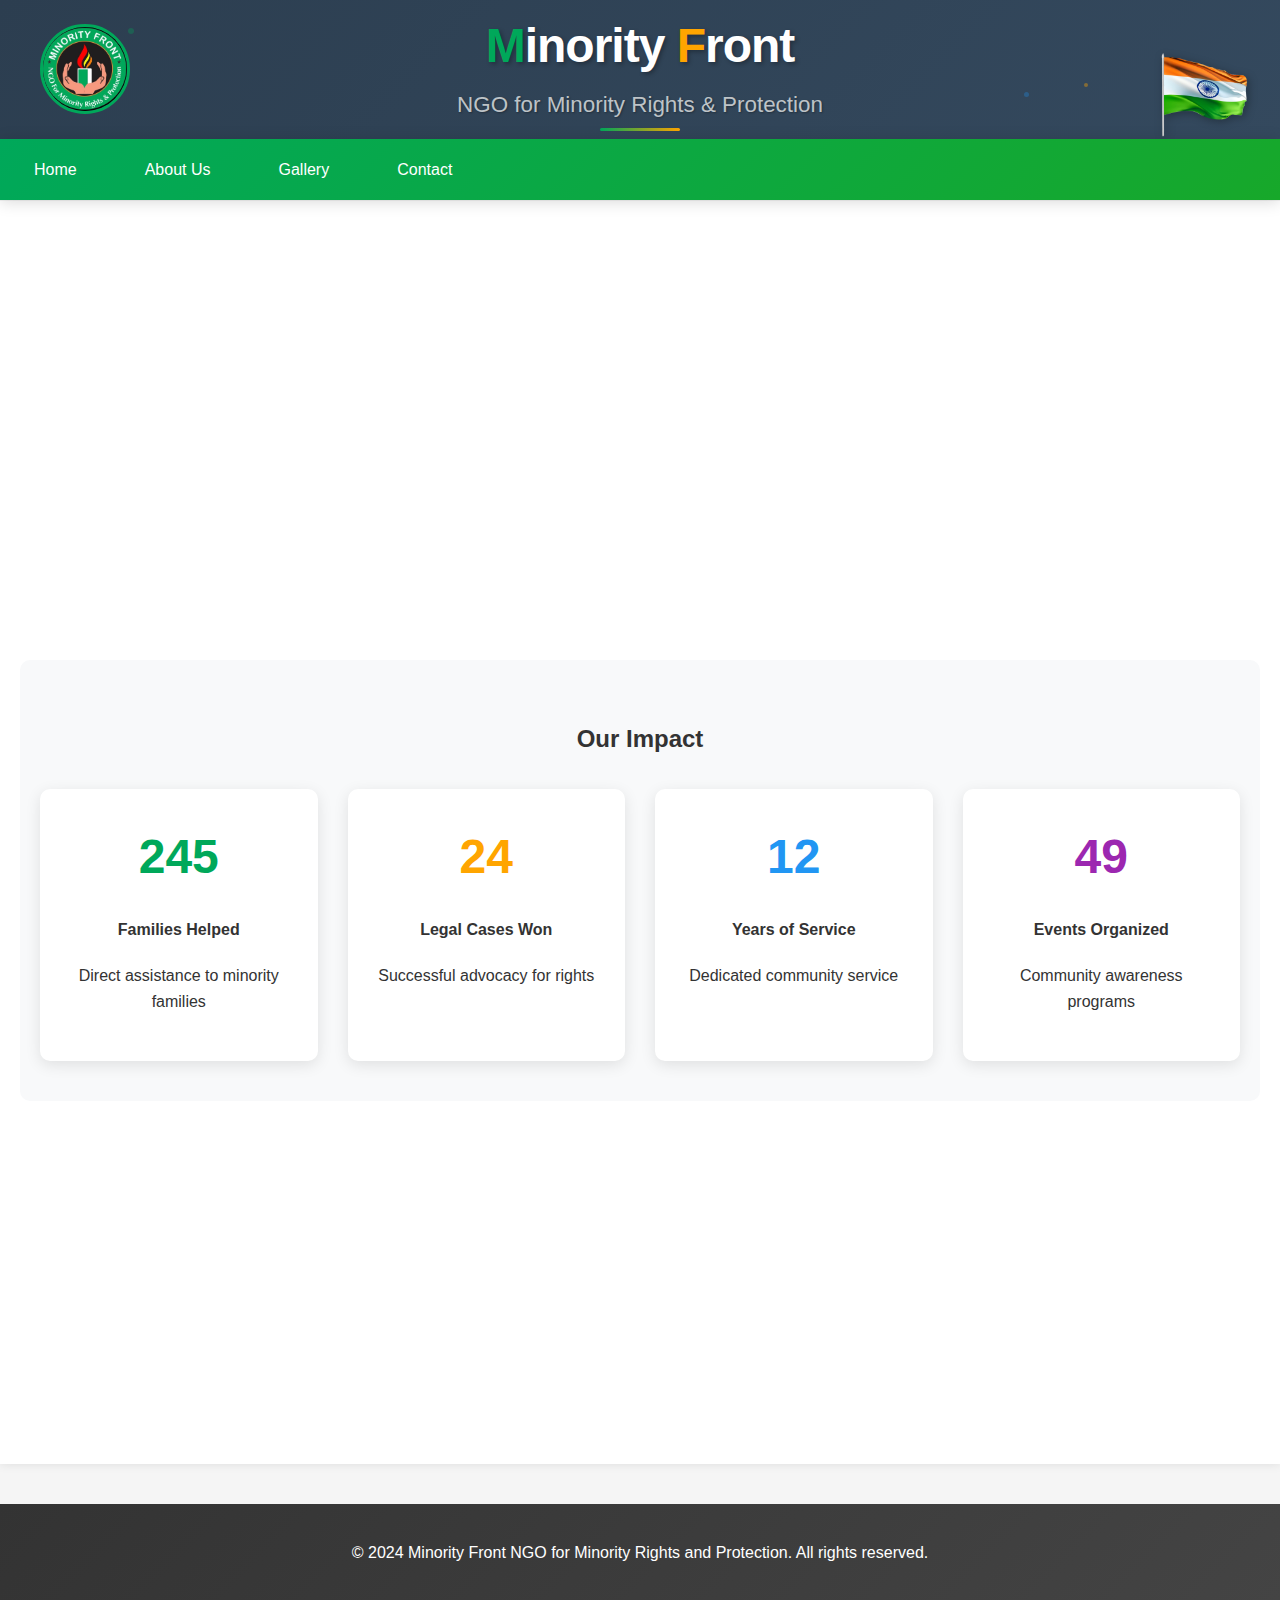
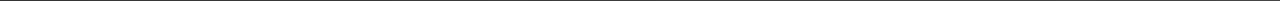
<file: index.html>
<!DOCTYPE html>
<html lang="en">
<head>
    <meta charset="UTF-8">
    <meta name="viewport" content="width=device-width, initial-scale=1.0">
    <title>Minority Front - NGO for Minority Rights and Protection</title>
    <link rel="stylesheet" href="styles.css">
</head>
<body>
    <header style="background: linear-gradient(135deg, #2c3e50, #34495e); color: #fff; padding: 8px 20px; display: flex; align-items: center; justify-content: center; position: relative; overflow: hidden; box-shadow: 0 4px 20px rgba(0,0,0,0.15); transition: all 0.3s ease;">
        <!-- Animated background particles -->
        <div class="bg-particle" style="position: absolute; top: 20%; left: 10%; width: 6px; height: 6px; background: rgba(0,168,90,0.3); border-radius: 50%; animation: float 6s ease-in-out infinite;"></div>
        <div class="bg-particle" style="position: absolute; top: 60%; right: 15%; width: 4px; height: 4px; background: rgba(255,165,0,0.4); border-radius: 50%; animation: float 8s ease-in-out infinite 2s;"></div>
        <div class="bg-particle" style="position: absolute; bottom: 30%; left: 80%; width: 5px; height: 5px; background: rgba(33,150,243,0.3); border-radius: 50%; animation: float 7s ease-in-out infinite 4s;"></div>
        
        <img src="assets/logo2.jpg" alt="logo" class="logo" style="width: 90px; height: 90px; border-radius: 50%; border: 3px solid #00a85a; margin-left: 20px; position: absolute; left: 20px; transition: all 0.4s cubic-bezier(0.4, 0, 0.2, 1); cursor: pointer; z-index: 10;" onmouseover="this.style.transform='scale(1.1) rotate(5deg)'; this.style.borderColor='#ffa500'; this.style.boxShadow='0 8px 25px rgba(0,168,90,0.4)'" onmouseout="this.style.transform='scale(1) rotate(0deg)'; this.style.borderColor='#00a85a'; this.style.boxShadow='none'">
        
        <div class="title-container" style="display: flex; flex-direction: column; align-items: center; position: relative; z-index: 5;">
            <h1 style="margin: 0; padding: 0; font-size: 3em; font-weight: 700; letter-spacing: -1px; text-shadow: 2px 2px 4px rgba(0,0,0,0.3); transition: all 0.3s ease; cursor: pointer;" onmouseover="this.style.transform='scale(1.05)'; this.style.textShadow='3px 3px 6px rgba(0,0,0,0.5)'" onmouseout="this.style.transform='scale(1)'; this.style.textShadow='2px 2px 4px rgba(0,0,0,0.3)'">
                <span style="color: #00a85a; transition: color 0.3s ease;">M</span>inority 
                <span style="color: #ffa500; transition: color 0.3s ease;">F</span>ront
            </h1>
            <h2 style="margin: 2px 0 0 0; padding: 0; font-size: 1.4em; font-weight: 400; color: #bdc3c7; text-shadow: 1px 1px 2px rgba(0,0,0,0.3); animation: fadeInUp 1s ease-out 0.5s both;">NGO for Minority Rights & Protection</h2>
            <div style="width: 80px; height: 3px; background: linear-gradient(90deg, #00a85a, #ffa500); margin-top: 5px; border-radius: 2px; animation: fadeInUp 1s ease-out 0.8s both;"></div>
        </div>
        
        <img src="assets/flag2.png" alt="flag" class="flag" style="width: 120px; height: auto; position: absolute; right: 15px; top: 72%; transform: translateY(-50%); transition: all 0.4s cubic-bezier(0.4, 0, 0.2, 1); cursor: pointer; z-index: 10; filter: drop-shadow(2px 2px 4px rgba(0,0,0,0.3));" onmouseover="this.style.transform='translateY(-50%) scale(1.1) rotate(-3deg)'; this.style.filter='drop-shadow(3px 3px 6px rgba(0,0,0,0.4)) brightness(1.1)'" onmouseout="this.style.transform='translateY(-50%) scale(1) rotate(0deg)'; this.style.filter='drop-shadow(2px 2px 4px rgba(0,0,0,0.3))'">
    </header>
    
    <nav style="background: linear-gradient(135deg, #34495e, #2c3e50); padding: 0; text-align: center; box-shadow: 0 2px 15px rgba(0,0,0,0.15); position: sticky; top: 0; z-index: 1000; backdrop-filter: blur(10px);">
        <a href="index.html" class="nav-link" style="display: inline-block; color: white; text-decoration: none; padding: 18px 32px; margin: 0 2px; transition: all 0.4s cubic-bezier(0.4, 0, 0.2, 1); font-weight: 500; position: relative; overflow: hidden;" onmouseover="this.style.background='linear-gradient(135deg, #00a85a, #17a82a)'; this.style.transform='translateY(-3px)'; this.style.boxShadow='0 8px 20px rgba(0,168,90,0.3)'" onmouseout="this.style.background='transparent'; this.style.transform='translateY(0)'; this.style.boxShadow='none'">
            <span style="position: relative; z-index: 2;">Home</span>
        </a>
        <a href="about.html" class="nav-link" style="display: inline-block; color: white; text-decoration: none; padding: 18px 32px; margin: 0 2px; transition: all 0.4s cubic-bezier(0.4, 0, 0.2, 1); font-weight: 500; position: relative; overflow: hidden;" onmouseover="this.style.background='linear-gradient(135deg, #ffa500, #ff8f00)'; this.style.transform='translateY(-3px)'; this.style.boxShadow='0 8px 20px rgba(255,165,0,0.3)'" onmouseout="this.style.background='transparent'; this.style.transform='translateY(0)'; this.style.boxShadow='none'">
            <span style="position: relative; z-index: 2;">About Us</span>
        </a>
        <a href="gallery.html" class="nav-link" style="display: inline-block; color: white; text-decoration: none; padding: 18px 32px; margin: 0 2px; transition: all 0.4s cubic-bezier(0.4, 0, 0.2, 1); font-weight: 500; position: relative; overflow: hidden;" onmouseover="this.style.background='linear-gradient(135deg, #2196f3, #1976d2)'; this.style.transform='translateY(-3px)'; this.style.boxShadow='0 8px 20px rgba(33,150,243,0.3)'" onmouseout="this.style.background='transparent'; this.style.transform='translateY(0)'; this.style.boxShadow='none'">
            <span style="position: relative; z-index: 2;">Gallery</span>
        </a>
        <a href="contact.html" class="nav-link" style="display: inline-block; color: white; text-decoration: none; padding: 18px 32px; margin: 0 2px; transition: all 0.4s cubic-bezier(0.4, 0, 0.2, 1); font-weight: 500; position: relative; overflow: hidden;" onmouseover="this.style.background='linear-gradient(135deg, #9c27b0, #7b1fa2)'; this.style.transform='translateY(-3px)'; this.style.boxShadow='0 8px 20px rgba(156,39,176,0.3)'" onmouseout="this.style.background='transparent'; this.style.transform='translateY(0)'; this.style.boxShadow='none'">
            <span style="position: relative; z-index: 2;">Contact</span>
        </a>
    </nav>

    <div class="content">
        <section id="about" class="intro">
            <div class="image-container">
                <div class="image-wrapper">
                    <img src="assets/photo8.jpg" alt="image1" class="image1 hero-bg-img">
                    <img src="assets/photo12.jpg" alt="image2" class="image2 hero-bg-img">
                    <img src="assets/photo1.jpg" alt="image3" class="image3 hero-bg-img">
                    <div class="overlay">
                        <h2>Welcome to Minority Front NGO</h2>
                        <p>Advocating for the rights and protection of minority communities. Our mission is to ensure every voice is heard and every individual is treated with dignity and respect.</p>
                        <a href="contact.html" class="cta">Contact Us</a>
                    </div>
                </div>
            </div>
        </section>
        
        <section id="impact" style="background:#f8f9fa;padding:40px 20px;margin:40px 0;border-radius:10px;">
            <h2 style="text-align:center;margin-bottom:30px;">Our Impact</h2>
            <div style="display:grid;grid-template-columns:repeat(auto-fit,minmax(200px,1fr));gap:30px;text-align:center;">
                <div class="counter-card" style="background:#fff;padding:30px;border-radius:10px;box-shadow:0 4px 15px rgba(0,0,0,0.1);transition:transform 0.3s ease;">
                    <div class="counter" data-target="500" style="font-size:3em;font-weight:bold;color:#00a85a;">0</div>
                    <h4>Families Helped</h4>
                    <p>Direct assistance to minority families</p>
                </div>
                <div class="counter-card" style="background:#fff;padding:30px;border-radius:10px;box-shadow:0 4px 15px rgba(0,0,0,0.1);transition:transform 0.3s ease;">
                    <div class="counter" data-target="50" style="font-size:3em;font-weight:bold;color:#ffa500;">0</div>
                    <h4>Legal Cases Won</h4>
                    <p>Successful advocacy for rights</p>
                </div>
                <div class="counter-card" style="background:#fff;padding:30px;border-radius:10px;box-shadow:0 4px 15px rgba(0,0,0,0.1);transition:transform 0.3s ease;">
                    <div class="counter" data-target="25" style="font-size:3em;font-weight:bold;color:#2196f3;">0</div>
                    <h4>Years of Service</h4>
                    <p>Dedicated community service</p>
                </div>
                <div class="counter-card" style="background:#fff;padding:30px;border-radius:10px;box-shadow:0 4px 15px rgba(0,0,0,0.1);transition:transform 0.3s ease;">
                    <div class="counter" data-target="100" style="font-size:3em;font-weight:bold;color:#9c27b0;">0</div>
                    <h4>Events Organized</h4>
                    <p>Community awareness programs</p>
                </div>
            </div>
        </section>
        
        <section id="mission-cards" style="margin:40px 0;">
            <h2 style="text-align:center;margin-bottom:30px;">Our Core Values</h2>
            <div style="display:grid;grid-template-columns:repeat(auto-fit,minmax(280px,1fr));gap:25px;">
                <div class="value-card" style="background:linear-gradient(135deg,#00a85a,#17a82a);color:white;padding:30px;border-radius:15px;cursor:pointer;transition:all 0.3s ease;" onmouseover="this.style.transform='translateY(-10px) scale(1.02)'" onmouseout="this.style.transform='translateY(0) scale(1)'">
                    <h3>Justice & Equality</h3>
                    <p>Fighting for equal rights and opportunities for all minority communities across India.</p>
                </div>
                <div class="value-card" style="background:linear-gradient(135deg,#ffa500,#ff8f00);color:white;padding:30px;border-radius:15px;cursor:pointer;transition:all 0.3s ease;" onmouseover="this.style.transform='translateY(-10px) scale(1.02)'" onmouseout="this.style.transform='translateY(0) scale(1)'">
                    <h3>Unity & Harmony</h3>
                    <p>Promoting interfaith dialogue and cultural understanding to build a harmonious society.</p>
                </div>
                <div class="value-card" style="background:linear-gradient(135deg,#2196f3,#1976d2);color:white;padding:30px;border-radius:15px;cursor:pointer;transition:all 0.3s ease;" onmouseover="this.style.transform='translateY(-10px) scale(1.02)'" onmouseout="this.style.transform='translateY(0) scale(1)'">
                    <h3>Education & Empowerment</h3>
                    <p>Empowering communities through education, skill development, and awareness programs.</p>
                </div>
            </div>
        </section>
    </div>

    <!-- Enhanced Interactive JavaScript -->
    <script>
        // Hero Image Slideshow
        let currentImageIndex = 0;
        const heroImages = document.querySelectorAll('.hero-bg-img');
        
        function nextHeroImage() {
            if (heroImages.length > 0) {
                heroImages[currentImageIndex].style.opacity = '0';
                currentImageIndex = (currentImageIndex + 1) % heroImages.length;
                heroImages[currentImageIndex].style.opacity = '1';
            }
        }
        
        // Start slideshow
        if (heroImages.length > 0) {
            setInterval(nextHeroImage, 4000);
        }

        // Enhanced Counter Animation
        function animateCounters() {
            const counters = document.querySelectorAll('.counter');
            counters.forEach(counter => {
                const target = parseInt(counter.getAttribute('data-target'));
                const duration = 2000;
                const start = performance.now();
                
                function updateCounter(currentTime) {
                    const elapsed = currentTime - start;
                    const progress = Math.min(elapsed / duration, 1);
                    const ease = 1 - Math.pow(1 - progress, 3);
                    const currentValue = Math.floor(target * ease);
                    
                    counter.innerText = currentValue;
                    
                    if (progress < 1) {
                        requestAnimationFrame(updateCounter);
                    } else {
                        counter.innerText = target;
                    }
                }
                
                requestAnimationFrame(updateCounter);
            });
        }

        // Intersection Observer for animations
        const observerOptions = {
            threshold: 0.3,
            rootMargin: '0px 0px -50px 0px'
        };

        const observer = new IntersectionObserver((entries) => {
            entries.forEach(entry => {
                if (entry.isIntersecting) {
                    entry.target.style.opacity = '1';
                    entry.target.style.transform = 'translateY(0)';
                    
                    // Start counter animation when section is visible
                    if (entry.target.id === 'impact') {
                        setTimeout(animateCounters, 300);
                    }
                    
                    // Staggered animation for value cards
                    if (entry.target.id === 'mission-cards') {
                        const valueCards = entry.target.querySelectorAll('.value-card');
                        valueCards.forEach((card, index) => {
                            setTimeout(() => {
                                card.style.opacity = '1';
                                card.style.transform = 'translateY(0) scale(1)';
                            }, index * 200);
                        });
                    }
                    
                    // Leadership section animations
                    if (entry.target.id === 'leadership') {
                        const profileCard = entry.target.querySelector('.leader-profile');
                        const detailsCard = entry.target.querySelector('.leader-profile').nextElementSibling;
                        
                        setTimeout(() => {
                            profileCard.style.opacity = '1';
                            profileCard.style.transform = 'translateX(0)';
                        }, 200);
                        
                        setTimeout(() => {
                            detailsCard.style.opacity = '1';
                            detailsCard.style.transform = 'translateX(0)';
                        }, 500);
                    }
                }
            });
        }, observerOptions);

        // Initialize animations on page load
        document.addEventListener('DOMContentLoaded', () => {
            // Add CSS animations
            const style = document.createElement('style');
            style.textContent = `
                .hero-bg-img {
                    transition: opacity 1.5s ease-in-out;
                }
                
                .hero-bg-img:not(:first-child) {
                    opacity: 0;
                }
                
                @keyframes float {
                    0%, 100% { transform: translateY(0px); }
                    50% { transform: translateY(-10px); }
                }
                
                @keyframes fadeInUp {
                    from { opacity: 0; transform: translateY(30px); }
                    to { opacity: 1; transform: translateY(0); }
                }
                
                .counter-card:hover {
                    animation: float 2s ease-in-out infinite;
                }
                
                .bg-particle {
                    animation: float 6s ease-in-out infinite;
                }
            `;
            document.head.appendChild(style);
            
            // Observe sections for scroll animations
            const sections = document.querySelectorAll('section');
            sections.forEach(section => {
                section.style.opacity = '0';
                section.style.transform = 'translateY(30px)';
                section.style.transition = 'all 0.6s ease-out';
                observer.observe(section);
            });
            
            // Set initial states for value cards
            const valueCards = document.querySelectorAll('.value-card');
            valueCards.forEach(card => {
                card.style.opacity = '0';
                card.style.transform = 'translateY(40px) scale(0.9)';
                card.style.transition = 'all 0.6s ease-out';
            });
            
            // Set initial states for leadership section
            const leaderProfile = document.querySelector('.leader-profile');
            if (leaderProfile) {
                leaderProfile.style.opacity = '0';
                leaderProfile.style.transform = 'translateX(-50px)';
                leaderProfile.style.transition = 'all 0.8s cubic-bezier(0.4, 0, 0.2, 1)';
                
                const detailsCard = leaderProfile.nextElementSibling;
                detailsCard.style.opacity = '0';
                detailsCard.style.transform = 'translateX(50px)';
                detailsCard.style.transition = 'all 0.8s cubic-bezier(0.4, 0, 0.2, 1)';
            }

            // Enhanced hover effects for counter cards
            const counterCards = document.querySelectorAll('.counter-card');
            counterCards.forEach(card => {
                card.addEventListener('mouseenter', () => {
                    card.style.transform = 'translateY(-15px) scale(1.05)';
                    card.style.boxShadow = '0 15px 35px rgba(0,0,0,0.2)';
                });
                
                card.addEventListener('mouseleave', () => {
                    card.style.transform = 'translateY(0) scale(1)';
                    card.style.boxShadow = '0 4px 15px rgba(0,0,0,0.1)';
                });
            });

            // Smooth scroll for navigation links
            document.querySelectorAll('nav a[href^="#"]').forEach(anchor => {
                anchor.addEventListener('click', function (e) {
                    e.preventDefault();
                    const target = document.querySelector(this.getAttribute('href'));
                    if (target) {
                        target.scrollIntoView({
                            behavior: 'smooth',
                            block: 'start'
                        });
                    }
                });
            });
        });

        // Enhanced parallax effect for hero section
        window.addEventListener('scroll', () => {
            const scrolled = window.pageYOffset;
            const parallax = document.querySelector('.image-wrapper');
            if (parallax) {
                const speed = scrolled * 0.3;
                parallax.style.transform = `translateY(${speed}px)`;
            }
        });
    </script>

    <footer>
        <p>&copy; 2024 Minority Front NGO for Minority Rights and Protection. All rights reserved.</p>
    </footer>

</body>
</html>
</file>
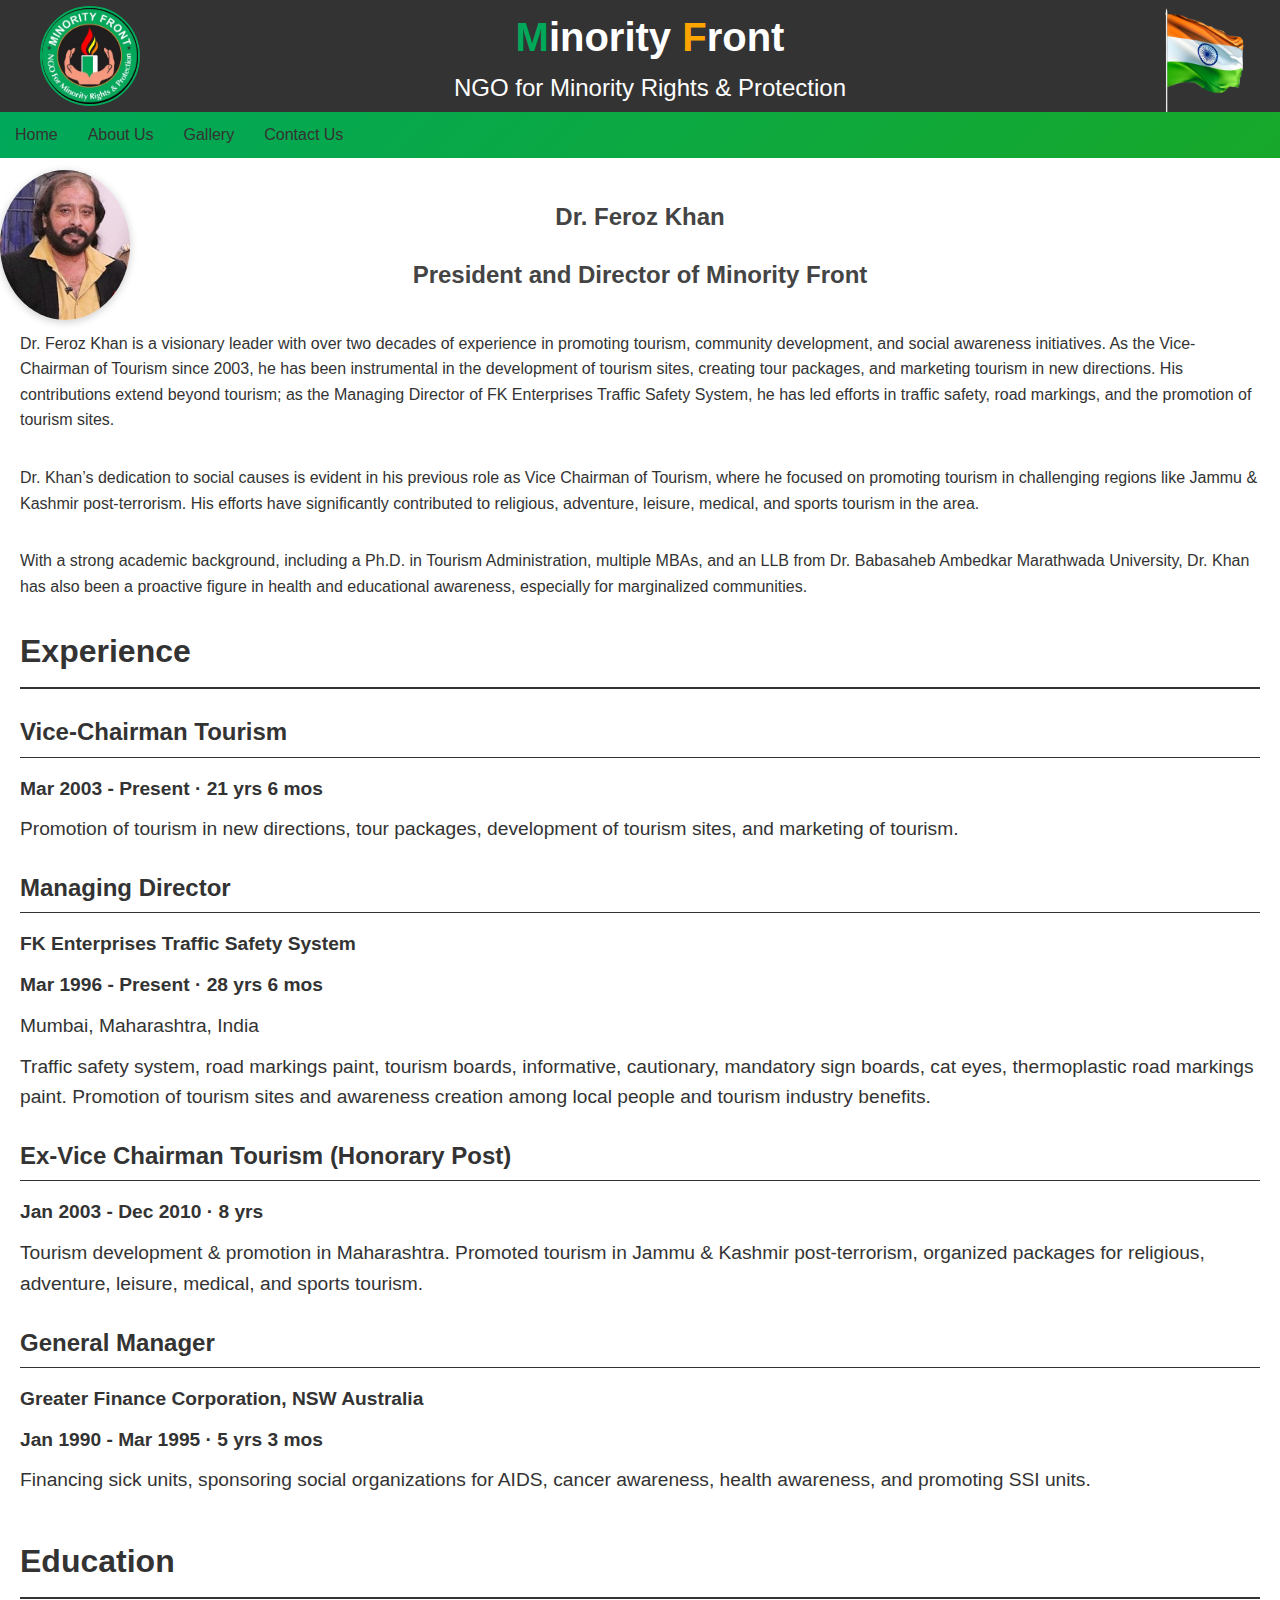
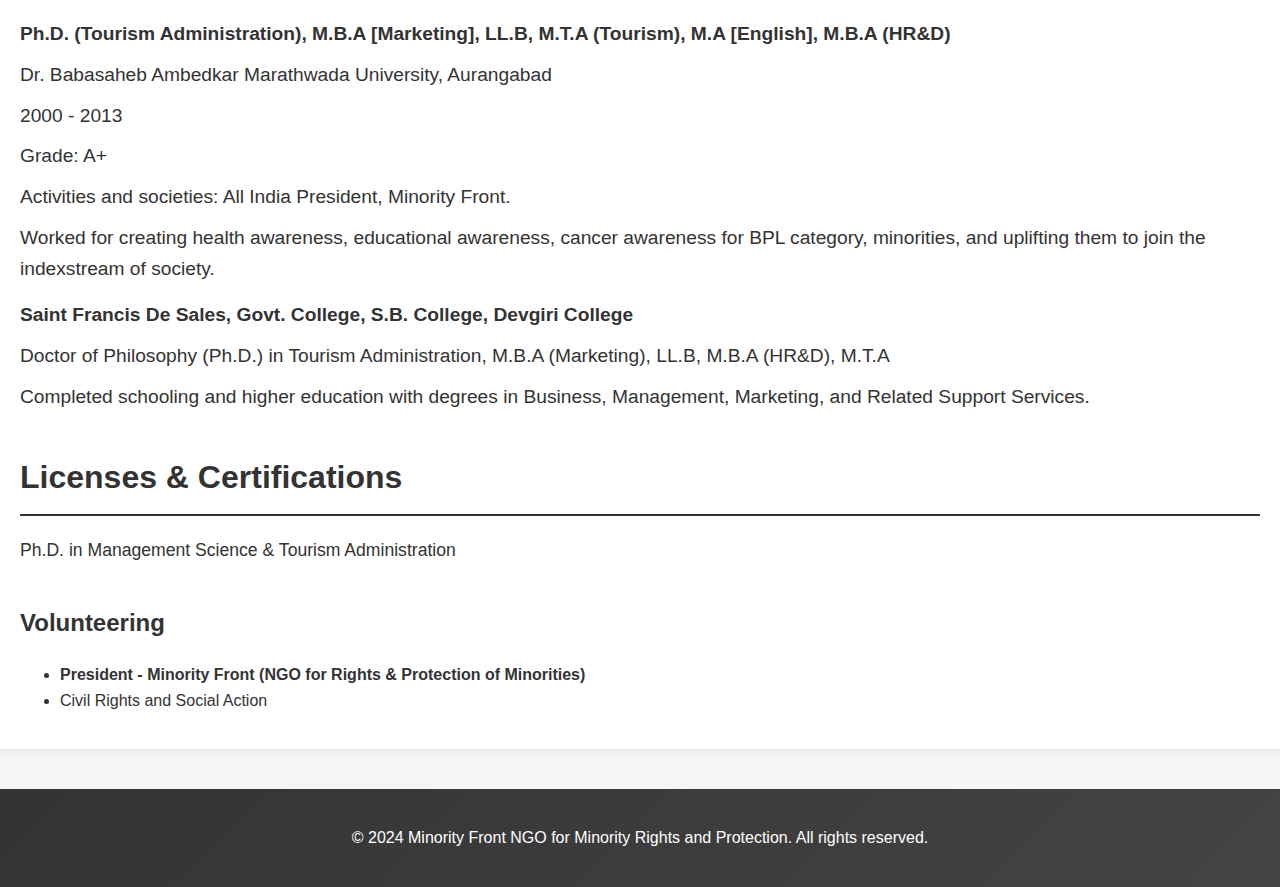
<file: about.html>
<!DOCTYPE html>
<html lang="en">
<head>
    <meta charset="UTF-8">
    <meta name="viewport" content="width=device-width, initial-scale=1.0">
    <title>About Dr. Feroz Khan  </title>
   

    
    <link rel="stylesheet" href="styles.css">
    
    <style>

        .content {
            padding: 20px;
        }

        .intro, .experience, .education, .certifications {
            margin-bottom: 40px;
        }

        .intro h2, .experience h2, .education h2, .certifications h2 {
            font-size: 2em;
            border-bottom: 2px solid #333;
            padding-bottom: 10px;
            margin-bottom: 20px;
        }

        .experience ul, .education ul, .certifications ul {
            list-style-type: none;
            padding: 0;
        }

        .experience li, .education li, .certifications li {
            font-size: 1.2em;
            margin-bottom: 10px;
        }

        .experience h3, .education h3, .certifications h3 {
            font-size: 1.5em;
            border-bottom: 1px solid #333;
            padding-bottom: 5px;
            margin-bottom: 10px;
        }

        .certifications ul {
            margin-top: 10px;
        }

        .certifications li {
            font-size: 1.1em;
        }
        about {
            max-width: 800px;
            margin: 50px auto;
            background: #fff;
            padding: 20px;
            border-radius: 10px;
            box-shadow: 0 2px 5px rgba(0, 0, 0, 0.1);
            position: relative;
        }

        .about h2 {
            text-align: center;
            color: #444;
            margin-bottom: 20px;
        }

        .profile {
            display: flex;
            flex-direction: column;
        }

        .profile img {
            position: absolute;
            top: 170px;
            right: 1150px;
            border-radius: 50%;
            width: 130px;
            height: 150px;
            object-fit: cover;
            box-shadow: 0 2px 8px rgba(0, 0, 0, 0.2);
        }

        .profile p {
            line-height: 1.6;
            margin-top: 15;
        }

        .profile p:first-child {
            margin-top: 15;
        }

        .profile p:last-child {
            margin-bottom: 0;
        }
        @media (max-width: 1080px) {
    .about {
        padding: 20px;
    }

    .about h2 {
        margin-top: 20px; /* Adjust the margin as needed */
        text-align: center; /* Center the h2 text */
    }

    .profile img {
        position: relative;
        top: 0;
        right: 0;
        margin: 0 auto 20px;
        display: block;
    }

    .profile {
        text-align: center;
    }

    /* Ensure h2 is below the image */
    .profile img + h2 {
        margin-top: 20px; /* Add margin above h2 */
    }
}

    </style>
</head>
<body>
    <header>
        <img src="assets/logo2.jpg" alt="logo" class="logo">
        <div class="title-container">
            <h1><span class="green">M</span>inority <span class="orange">F</span>ront</h1>
            <h2>NGO for Minority Rights & Protection</h2>
            <img src="assets/flag2.png" alt="flag" class="flag">

        </div>
    </header>
    
    <nav>
        <a href="index.html">Home</a>
        <a href="about.html">About Us</a>
        <a href="gallery.html">Gallery</a>
        <a href="contact.html">Contact Us</a>


    </nav>

    <div class="content">
        
        <section class="about">
            <h2>Dr. Feroz Khan </h2>
            <h2>President and Director of Minority Front</h2>
            <div class="profile">
                <img src="assets/profile.jpg" alt="Dr. Feroz Khan Profile Picture">
                <p>
                    Dr. Feroz Khan is a visionary leader with over two decades of experience in promoting tourism, community development, and social awareness initiatives. As the Vice-Chairman of Tourism since 2003, he has been instrumental in the development of tourism sites, creating tour packages, and marketing tourism in new directions. His contributions extend beyond tourism; as the Managing Director of FK Enterprises Traffic Safety System, he has led efforts in traffic safety, road markings, and the promotion of tourism sites.
                </p>
                <p>
                    Dr. Khan’s dedication to social causes is evident in his previous role as Vice Chairman of Tourism, where he focused on promoting tourism in challenging regions like Jammu & Kashmir post-terrorism. His efforts have significantly contributed to religious, adventure, leisure, medical, and sports tourism in the area.
                </p>
                <p>
                    With a strong academic background, including a Ph.D. in Tourism Administration, multiple MBAs, and an LLB from Dr. Babasaheb Ambedkar Marathwada University, Dr. Khan has also been a proactive figure in health and educational awareness, especially for marginalized communities.
                </p>
            </div>
        </section>
        

        <section class="experience">
            <h2>Experience</h2>
            <div>
                <h3>Vice-Chairman Tourism</h3>
                <ul>
                    <li><strong>Mar 2003 - Present · 21 yrs 6 mos</strong></li>
                    <li>Promotion of tourism in new directions, tour packages, development of tourism sites, and marketing of tourism.</li>
                </ul>
            </div>
            <div>
                <h3>Managing Director</h3>
                <ul>
                    <li><strong>FK Enterprises Traffic Safety System</strong></li>
                    <li><strong>Mar 1996 - Present · 28 yrs 6 mos</strong></li>
                    <li>Mumbai, Maharashtra, India</li>
                    <li>Traffic safety system, road markings paint, tourism boards, informative, cautionary, mandatory sign boards, cat eyes, thermoplastic road markings paint. Promotion of tourism sites and awareness creation among local people and tourism industry benefits.</li>
                </ul>
            </div>
            <div>
                <h3>Ex-Vice Chairman Tourism (Honorary Post)</h3>
                <ul>
                    <li><strong>Jan 2003 - Dec 2010 · 8 yrs</strong></li>
                    <li>Tourism development & promotion in Maharashtra. Promoted tourism in Jammu & Kashmir post-terrorism, organized packages for religious, adventure, leisure, medical, and sports tourism.</li>
                </ul>
            </div>
            <div>
                <h3>General Manager</h3>
                <ul>
                    <li><strong>Greater Finance Corporation, NSW Australia</strong></li>
                    <li><strong>Jan 1990 - Mar 1995 · 5 yrs 3 mos</strong></li>
                    <li>Financing sick units, sponsoring social organizations for AIDS, cancer awareness, health awareness, and promoting SSI units.</li>
                </ul>
            </div>
        </section>

        <section class="education">
            <h2>Education</h2>
            <ul>
                <li><strong>Ph.D. (Tourism Administration), M.B.A [Marketing], LL.B, M.T.A (Tourism), M.A [English], M.B.A (HR&D)</strong></li>
                <li>Dr. Babasaheb Ambedkar Marathwada University, Aurangabad</li>
                <li>2000 - 2013</li>
                <li>Grade: A+</li>
                <li>Activities and societies: All India President, Minority Front.</li>
                <li>Worked for creating health awareness, educational awareness, cancer awareness for BPL category, minorities, and uplifting them to join the indexstream of society.</li>
            </ul>
            <ul>
                <li><strong>Saint Francis De Sales, Govt. College, S.B. College, Devgiri College</strong></li>
                <li>Doctor of Philosophy (Ph.D.) in Tourism Administration, M.B.A (Marketing), LL.B, M.B.A (HR&D), M.T.A</li>
                <li>Completed schooling and higher education with degrees in Business, Management, Marketing, and Related Support Services.</li>
            </ul>
        </section>

        <section class="certifications">
            <h2>Licenses & Certifications</h2>
            <ul>
                <li>Ph.D. in Management Science & Tourism Administration</li>
            </ul>
        </section>

        <section class="volunteering">
            <h2>Volunteering</h2>
            <ul>
                <li><strong>President - Minority Front (NGO for Rights & Protection of Minorities)</strong></li>
                <li>Civil Rights and Social Action</li>
            </ul>
        </section>
    </div>
    <footer>
        <p>&copy; 2024 Minority Front NGO for Minority Rights and Protection. All rights reserved.</p>
    </footer>
</body>
</html>
</file>
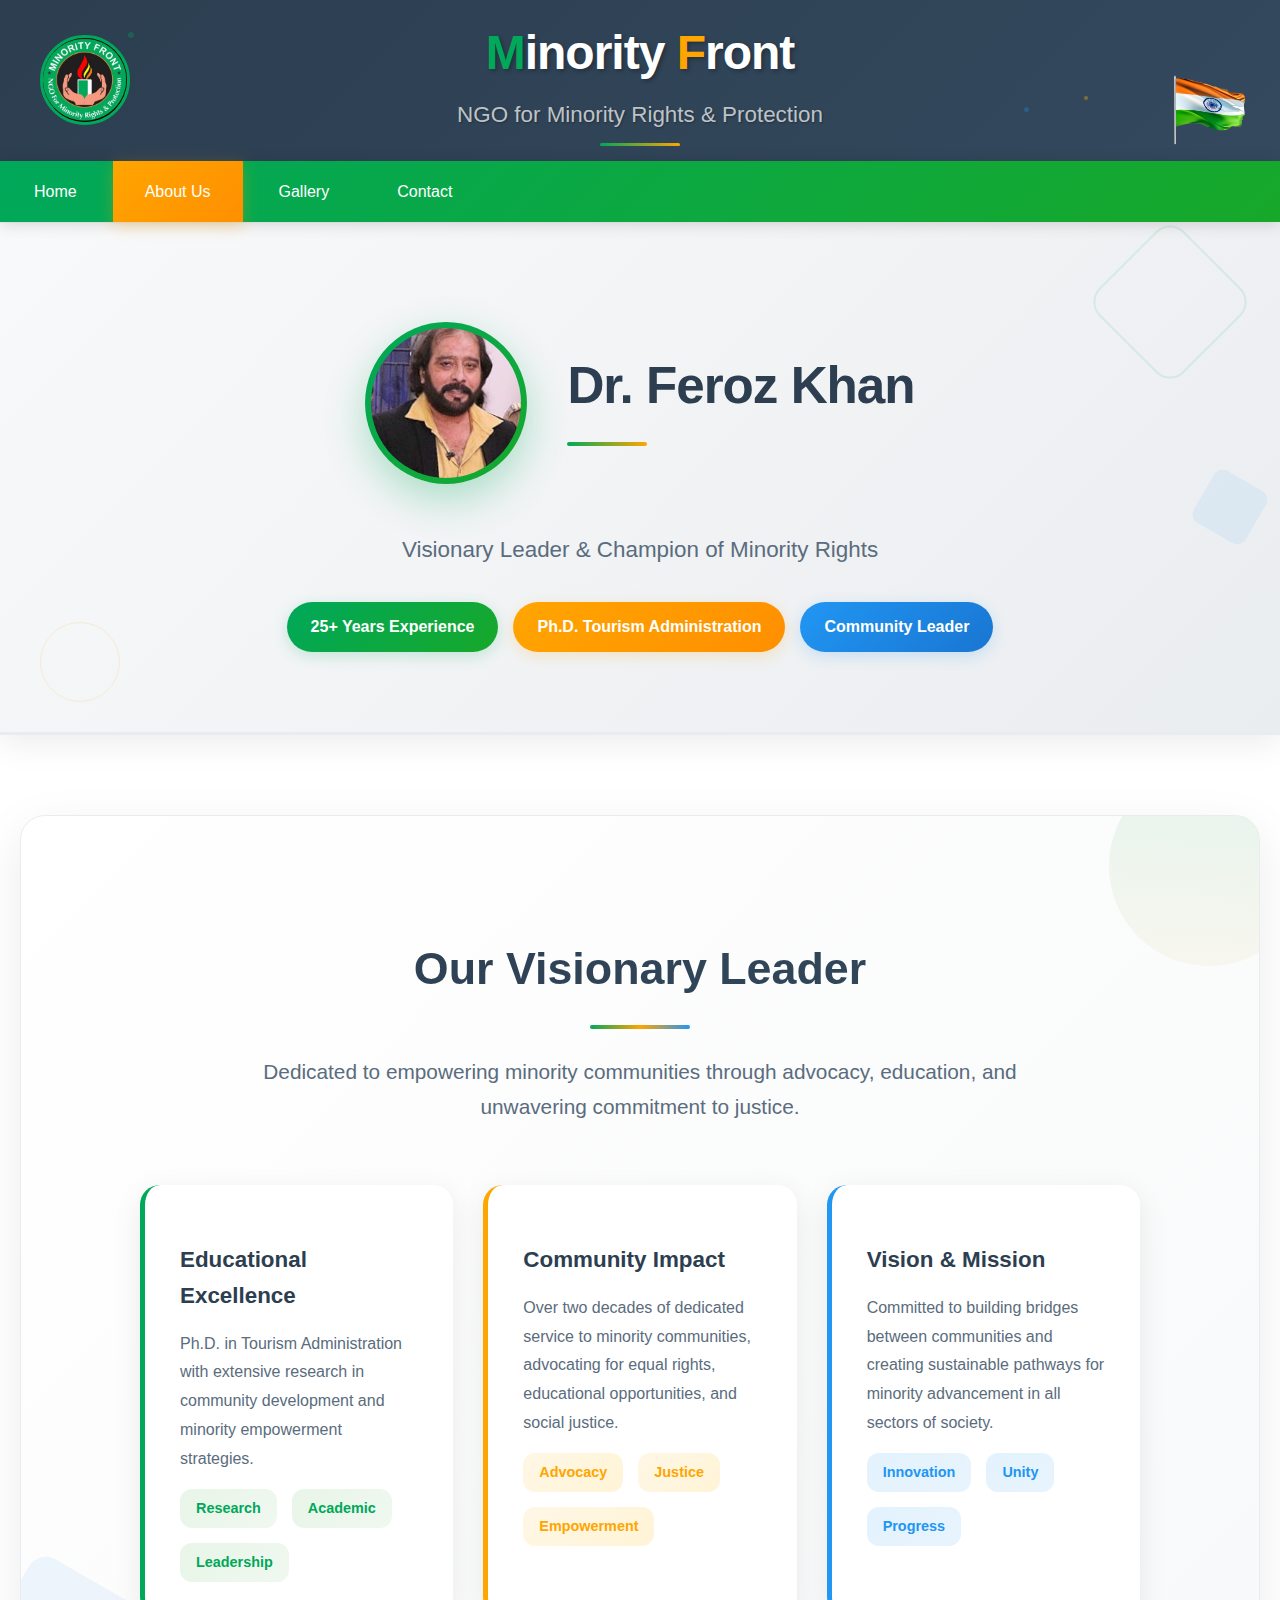
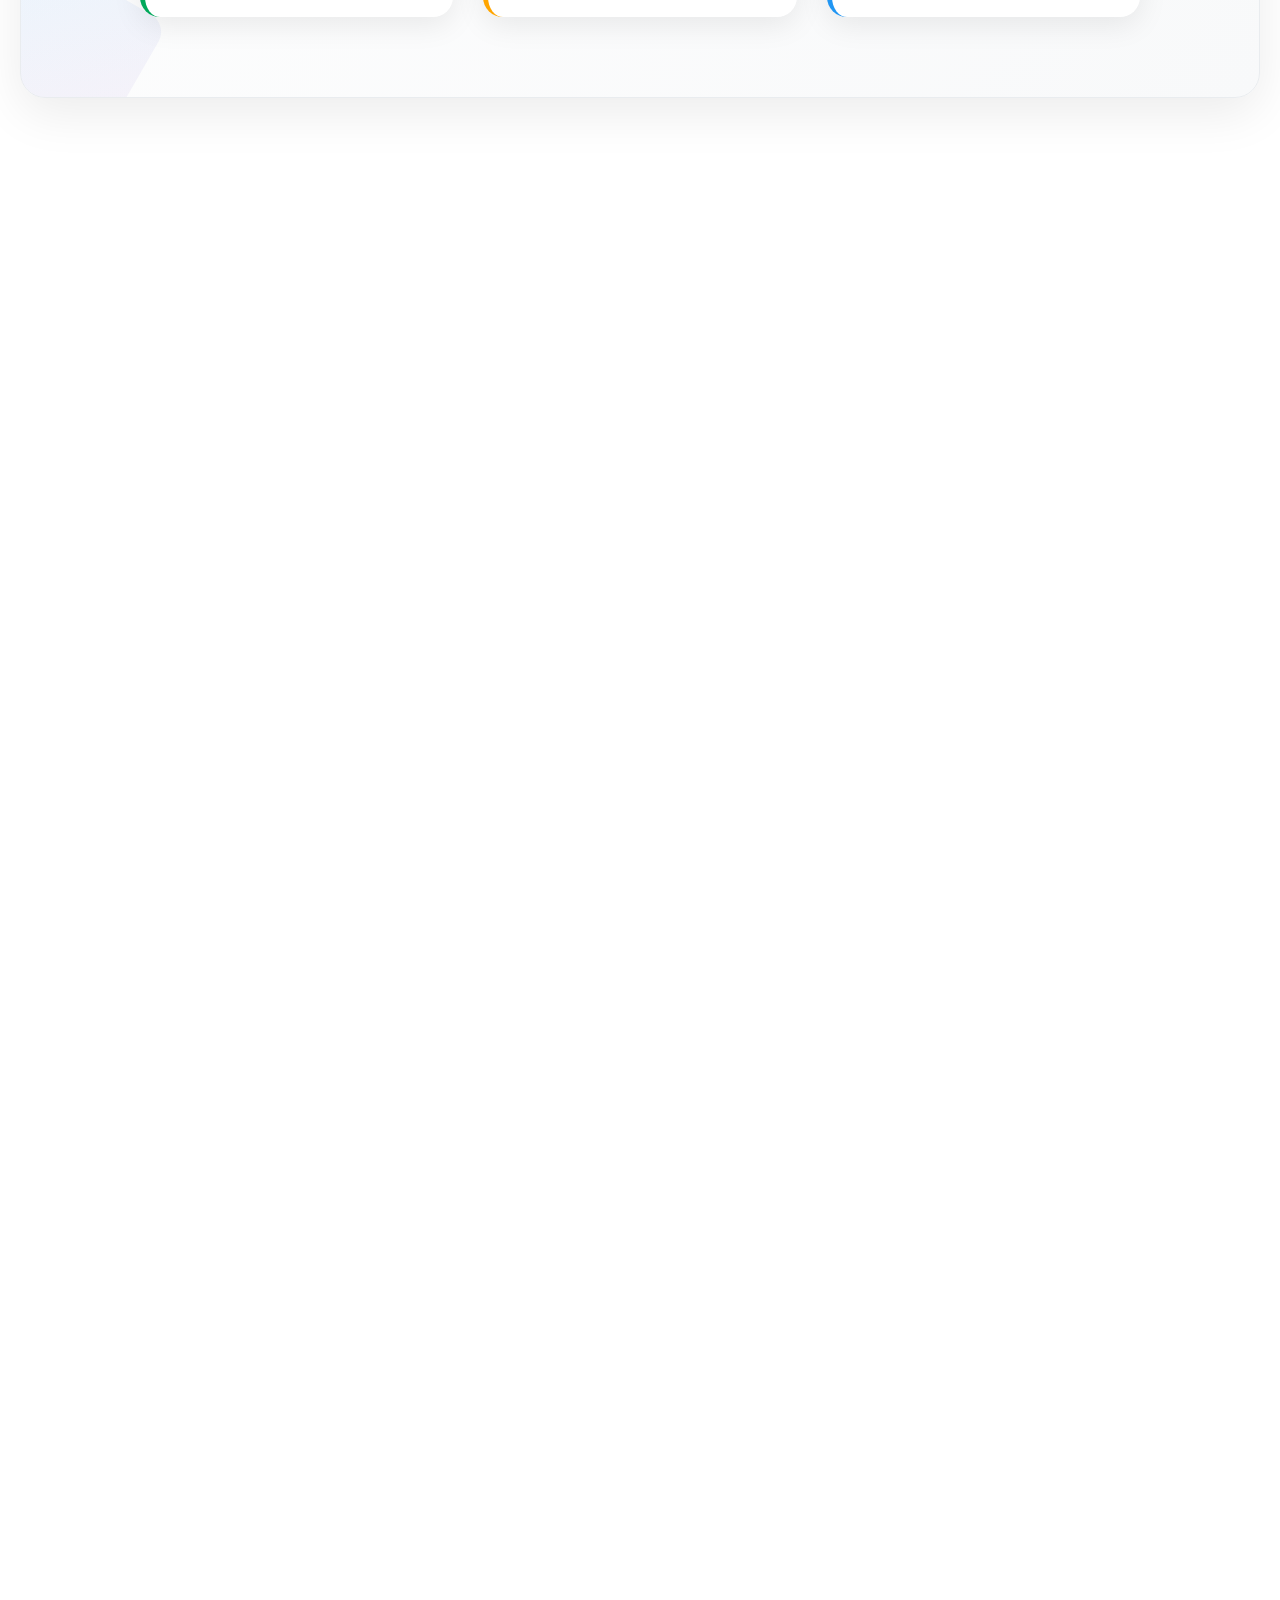
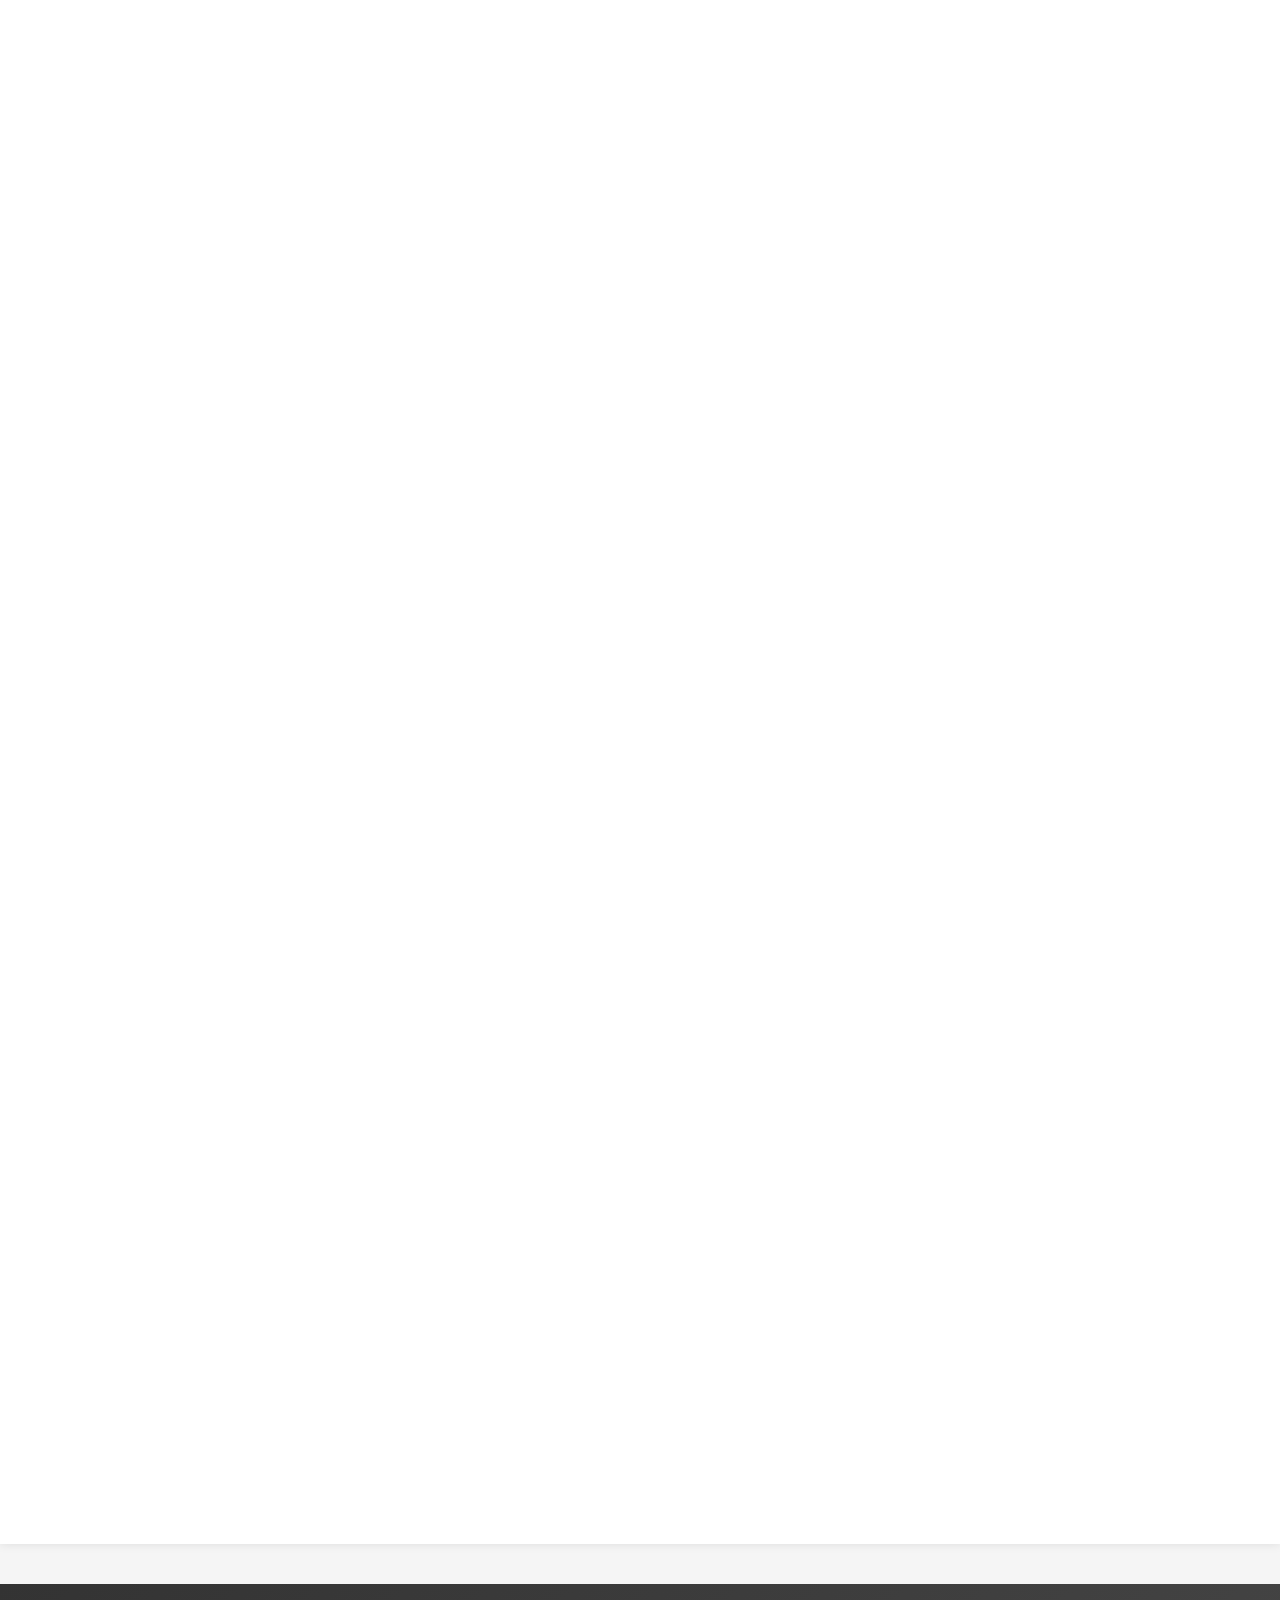
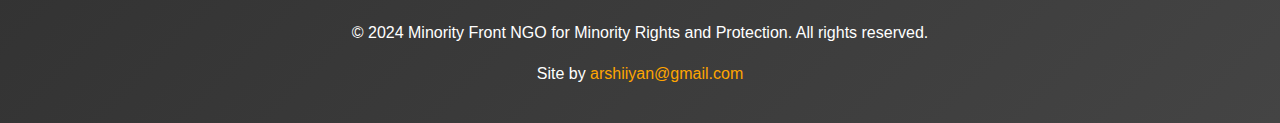
<file: about_new.html>
<!DOCTYPE html>
<html lang="en">
<head>
    <meta charset="UTF-8">
    <meta name="viewport" content="width=device-width, initial-scale=1.0">
    <title>About Dr. Feroz Khan</title>
    <link rel="stylesheet" href="styles.css">
</head>
<body>
    <header style="background: linear-gradient(135deg, #2c3e50, #34495e); color: #fff; padding: 15px 20px; display: flex; align-items: center; justify-content: center; position: relative; overflow: hidden; box-shadow: 0 4px 20px rgba(0,0,0,0.15); transition: all 0.3s ease;">
        <!-- Animated background particles -->
        <div class="bg-particle" style="position: absolute; top: 20%; left: 10%; width: 6px; height: 6px; background: rgba(0,168,90,0.3); border-radius: 50%; animation: float 6s ease-in-out infinite;"></div>
        <div class="bg-particle" style="position: absolute; top: 60%; right: 15%; width: 4px; height: 4px; background: rgba(255,165,0,0.4); border-radius: 50%; animation: float 8s ease-in-out infinite 2s;"></div>
        <div class="bg-particle" style="position: absolute; bottom: 30%; left: 80%; width: 5px; height: 5px; background: rgba(33,150,243,0.3); border-radius: 50%; animation: float 7s ease-in-out infinite 4s;"></div>
        
        <img src="assets/logo2.jpg" alt="logo" class="logo" style="width: 90px; height: 90px; border-radius: 50%; border: 3px solid #00a85a; margin-left: 20px; position: absolute; left: 20px; transition: all 0.4s cubic-bezier(0.4, 0, 0.2, 1); cursor: pointer; z-index: 10;" onmouseover="this.style.transform='scale(1.1) rotate(5deg)'; this.style.borderColor='#ffa500'; this.style.boxShadow='0 8px 25px rgba(0,168,90,0.4)'" onmouseout="this.style.transform='scale(1) rotate(0deg)'; this.style.borderColor='#00a85a'; this.style.boxShadow='none'">
        
        <div class="title-container" style="display: flex; flex-direction: column; align-items: center; position: relative; z-index: 5;">
            <h1 style="margin: 0; padding: 0; font-size: 3em; font-weight: 700; letter-spacing: -1px; text-shadow: 2px 2px 4px rgba(0,0,0,0.3); transition: all 0.3s ease; cursor: pointer;" onmouseover="this.style.transform='scale(1.05)'; this.style.textShadow='3px 3px 6px rgba(0,0,0,0.5)'" onmouseout="this.style.transform='scale(1)'; this.style.textShadow='2px 2px 4px rgba(0,0,0,0.3)'">
                <span style="color: #00a85a; transition: color 0.3s ease;">M</span>inority 
                <span style="color: #ffa500; transition: color 0.3s ease;">F</span>ront
            </h1>
            <h2 style="margin: 5px 0 0 0; padding: 0; font-size: 1.4em; font-weight: 400; color: #bdc3c7; text-shadow: 1px 1px 2px rgba(0,0,0,0.3); animation: fadeInUp 1s ease-out 0.5s both;">NGO for Minority Rights & Protection</h2>
            <div style="width: 80px; height: 3px; background: linear-gradient(90deg, #00a85a, #ffa500); margin-top: 10px; border-radius: 2px; animation: fadeInUp 1s ease-out 0.8s both;"></div>
        </div>
        
        <img src="assets/flag2.png" alt="flag" class="flag" style="width: 100px; height: auto; position: absolute; right: 20px; top: 72%; transform: translateY(-50%); transition: all 0.4s cubic-bezier(0.4, 0, 0.2, 1); cursor: pointer; z-index: 10;" onmouseover="this.style.transform='translateY(-50%) scale(1.08) rotate(-3deg)'; this.style.filter='brightness(1.1)'" onmouseout="this.style.transform='translateY(-50%) scale(1) rotate(0deg)'; this.style.filter='brightness(1)'">
    </header>
    
    <nav style="background: linear-gradient(135deg, #34495e, #2c3e50); padding: 0; text-align: center; box-shadow: 0 2px 15px rgba(0,0,0,0.15); position: sticky; top: 0; z-index: 1000; backdrop-filter: blur(10px);">
        <a href="index.html" class="nav-link" style="display: inline-block; color: white; text-decoration: none; padding: 18px 32px; margin: 0 2px; transition: all 0.4s cubic-bezier(0.4, 0, 0.2, 1); font-weight: 500; position: relative; overflow: hidden;" onmouseover="this.style.background='linear-gradient(135deg, #00a85a, #17a82a)'; this.style.transform='translateY(-3px)'; this.style.boxShadow='0 8px 20px rgba(0,168,90,0.3)'" onmouseout="this.style.background='transparent'; this.style.transform='translateY(0)'; this.style.boxShadow='none'">
            <span style="position: relative; z-index: 2;">Home</span>
        </a>
        <a href="about.html" class="nav-link active" style="display: inline-block; color: white; text-decoration: none; padding: 18px 32px; margin: 0 2px; transition: all 0.4s cubic-bezier(0.4, 0, 0.2, 1); font-weight: 500; position: relative; overflow: hidden; background: linear-gradient(135deg, #ffa500, #ff8f00); box-shadow: 0 4px 15px rgba(255,165,0,0.3);" onmouseover="this.style.transform='translateY(-3px)'; this.style.boxShadow='0 8px 20px rgba(255,165,0,0.4)'" onmouseout="this.style.transform='translateY(0)'; this.style.boxShadow='0 4px 15px rgba(255,165,0,0.3)'">
            <span style="position: relative; z-index: 2;">About Us</span>
        </a>
        <a href="gallery.html" class="nav-link" style="display: inline-block; color: white; text-decoration: none; padding: 18px 32px; margin: 0 2px; transition: all 0.4s cubic-bezier(0.4, 0, 0.2, 1); font-weight: 500; position: relative; overflow: hidden;" onmouseover="this.style.background='linear-gradient(135deg, #2196f3, #1976d2)'; this.style.transform='translateY(-3px)'; this.style.boxShadow='0 8px 20px rgba(33,150,243,0.3)'" onmouseout="this.style.background='transparent'; this.style.transform='translateY(0)'; this.style.boxShadow='none'">
            <span style="position: relative; z-index: 2;">Gallery</span>
        </a>
        <a href="contact.html" class="nav-link" style="display: inline-block; color: white; text-decoration: none; padding: 18px 32px; margin: 0 2px; transition: all 0.4s cubic-bezier(0.4, 0, 0.2, 1); font-weight: 500; position: relative; overflow: hidden;" onmouseover="this.style.background='linear-gradient(135deg, #9c27b0, #7b1fa2)'; this.style.transform='translateY(-3px)'; this.style.boxShadow='0 8px 20px rgba(156,39,176,0.3)'" onmouseout="this.style.background='transparent'; this.style.transform='translateY(0)'; this.style.boxShadow='none'">
            <span style="position: relative; z-index: 2;">Contact</span>
        </a>
    </nav>

    <div class="content">
        <!-- Professional Hero Section -->
        <section class="hero-about" style="background: linear-gradient(135deg, rgba(248,249,250,0.98), rgba(233,236,239,0.95)); padding: 100px 20px 80px; margin: -20px -20px 60px -20px; text-align: center; color: #2c3e50; position: relative; border-bottom: 3px solid #e9ecef; box-shadow: 0 8px 32px rgba(0,0,0,0.08);">
            <!-- Subtle geometric shapes -->
            <div style="position: absolute; top: 20px; right: 50px; width: 120px; height: 120px; border: 2px solid rgba(0,168,90,0.1); border-radius: 20px; transform: rotate(45deg);"></div>
            <div style="position: absolute; bottom: 30px; left: 40px; width: 80px; height: 80px; border: 1px solid rgba(255,165,0,0.15); border-radius: 50%;"></div>
            <div style="position: absolute; top: 50%; right: 20px; width: 60px; height: 60px; background: rgba(33,150,243,0.08); border-radius: 10px; transform: rotate(30deg);"></div>
            
            <div style="position: relative; z-index: 2; display: flex; flex-direction: column; align-items: center;">
                <!-- Profile Image with Name -->
                <div style="display: flex; align-items: center; gap: 40px; margin-bottom: 25px; flex-wrap: wrap; justify-content: center;">
                    <div style="position: relative;">
                        <div style="background: linear-gradient(135deg, #00a85a, #17a82a); padding: 6px; border-radius: 50%; position: relative; box-shadow: 0 15px 40px rgba(0,168,90,0.3); animation: fadeInLeft 1s ease-out;">
                            <img src="assets/profile.jpg" alt="Dr. Feroz Khan" style="width: 150px; height: 150px; border-radius: 50%; display: block; object-fit: cover; transition: transform 0.3s ease;" onmouseover="this.style.transform='scale(1.05)'" onmouseout="this.style.transform='scale(1)'">
                        </div>
                    </div>
                    <div style="text-align: left;">
                        <h1 style="font-size: 3.2em; margin: 0; color: #2c3e50; font-weight: 700; letter-spacing: -1px; animation: fadeInRight 1s ease-out;">Dr. Feroz Khan</h1>
                        <div style="width: 80px; height: 4px; background: linear-gradient(90deg, #00a85a, #ffa500); margin: 15px 0; border-radius: 2px; animation: fadeInUp 1s ease-out 0.3s both;"></div>
                    </div>
                </div>
                <p style="font-size: 1.4em; margin-bottom: 35px; color: #5a6c7d; line-height: 1.6; font-weight: 500; animation: fadeInUp 1s ease-out 0.3s both;">Visionary Leader & Champion of Minority Rights</p>
                <div class="professional-badges" style="display: flex; justify-content: center; gap: 15px; flex-wrap: wrap; animation: fadeInUp 1s ease-out 0.6s both;">
                    <span style="background: linear-gradient(135deg, #00a85a, #17a82a); color: white; padding: 12px 24px; border-radius: 30px; font-weight: 600; box-shadow: 0 4px 15px rgba(0,168,90,0.2); transition: transform 0.3s ease;" onmouseover="this.style.transform='translateY(-3px)'" onmouseout="this.style.transform='translateY(0)'">25+ Years Experience</span>
                    <span style="background: linear-gradient(135deg, #ffa500, #ff8f00); color: white; padding: 12px 24px; border-radius: 30px; font-weight: 600; box-shadow: 0 4px 15px rgba(255,165,0,0.2); transition: transform 0.3s ease;" onmouseover="this.style.transform='translateY(-3px)'" onmouseout="this.style.transform='translateY(0)'">Ph.D. Tourism Administration</span>
                    <span style="background: linear-gradient(135deg, #2196f3, #1976d2); color: white; padding: 12px 24px; border-radius: 30px; font-weight: 600; box-shadow: 0 4px 15px rgba(33,150,243,0.2); transition: transform 0.3s ease;" onmouseover="this.style.transform='translateY(-3px)'" onmouseout="this.style.transform='translateY(0)'">Community Leader</span>
                </div>
            </div>
        </section>

        <!-- Professional Leadership Section -->
        <section class="leadership-section" style="margin: 80px 0; background: linear-gradient(135deg, #ffffff, #f8f9fa); padding: 80px 50px; border-radius: 25px; position: relative; overflow: hidden; border: 1px solid #e9ecef; box-shadow: 0 15px 50px rgba(0,0,0,0.08);">
            <!-- Decorative elements -->
            <div style="position: absolute; top: -50px; right: -50px; width: 200px; height: 200px; background: linear-gradient(135deg, rgba(0,168,90,0.1), rgba(255,165,0,0.05)); border-radius: 50%; transform: rotate(45deg);"></div>
            <div style="position: absolute; bottom: -30px; left: -30px; width: 150px; height: 150px; background: linear-gradient(135deg, rgba(33,150,243,0.08), rgba(156,39,176,0.05)); border-radius: 20px; transform: rotate(30deg);"></div>
            
            <div style="position: relative; z-index: 2;">
                <div style="text-align: center; margin-bottom: 60px;">
                    <h2 style="font-size: 2.8em; color: #2c3e50; margin-bottom: 20px; font-weight: 700; background: linear-gradient(135deg, #2c3e50, #34495e); background-clip: text; -webkit-background-clip: text; -webkit-text-fill-color: transparent;">Our Visionary Leader</h2>
                    <div style="width: 100px; height: 4px; background: linear-gradient(90deg, #00a85a, #ffa500, #2196f3); margin: 0 auto 25px; border-radius: 2px;"></div>
                    <p style="font-size: 1.3em; color: #5a6c7d; line-height: 1.7; max-width: 800px; margin: 0 auto;">Dedicated to empowering minority communities through advocacy, education, and unwavering commitment to justice.</p>
                </div>

                <div style="max-width: 1000px; margin: 0 auto;">
                    <!-- Professional Details -->
                    <div style="display: grid; grid-template-columns: repeat(auto-fit, minmax(300px, 1fr)); gap: 30px;">
                        <div style="background: white; padding: 35px; border-radius: 20px; border-left: 5px solid #00a85a; box-shadow: 0 8px 30px rgba(0,0,0,0.08); position: relative; transition: transform 0.3s ease;" onmouseover="this.style.transform='translateY(-5px)'" onmouseout="this.style.transform='translateY(0)'">
                            <h3 style="color: #2c3e50; font-size: 1.4em; margin-bottom: 15px; font-weight: 700;">Educational Excellence</h3>
                            <p style="color: #5a6c7d; line-height: 1.8; margin-bottom: 15px;">Ph.D. in Tourism Administration with extensive research in community development and minority empowerment strategies.</p>
                            <div style="display: flex; gap: 15px; flex-wrap: wrap;">
                                <span style="background: linear-gradient(135deg, #e8f5e8, #f0f8f0); color: #00a85a; padding: 8px 16px; border-radius: 12px; font-size: 0.9em; font-weight: 600;">Research</span>
                                <span style="background: linear-gradient(135deg, #e8f5e8, #f0f8f0); color: #00a85a; padding: 8px 16px; border-radius: 12px; font-size: 0.9em; font-weight: 600;">Academic</span>
                                <span style="background: linear-gradient(135deg, #e8f5e8, #f0f8f0); color: #00a85a; padding: 8px 16px; border-radius: 12px; font-size: 0.9em; font-weight: 600;">Leadership</span>
                            </div>
                        </div>

                        <div style="background: white; padding: 35px; border-radius: 20px; border-left: 5px solid #ffa500; box-shadow: 0 8px 30px rgba(0,0,0,0.08); position: relative; transition: transform 0.3s ease;" onmouseover="this.style.transform='translateY(-5px)'" onmouseout="this.style.transform='translateY(0)'">
                            <h3 style="color: #2c3e50; font-size: 1.4em; margin-bottom: 15px; font-weight: 700;">Community Impact</h3>
                            <p style="color: #5a6c7d; line-height: 1.8; margin-bottom: 15px;">Over two decades of dedicated service to minority communities, advocating for equal rights, educational opportunities, and social justice.</p>
                            <div style="display: flex; gap: 15px; flex-wrap: wrap;">
                                <span style="background: linear-gradient(135deg, #fff7e6, #fff4d6); color: #ffa500; padding: 8px 16px; border-radius: 12px; font-size: 0.9em; font-weight: 600;">Advocacy</span>
                                <span style="background: linear-gradient(135deg, #fff7e6, #fff4d6); color: #ffa500; padding: 8px 16px; border-radius: 12px; font-size: 0.9em; font-weight: 600;">Justice</span>
                                <span style="background: linear-gradient(135deg, #fff7e6, #fff4d6); color: #ffa500; padding: 8px 16px; border-radius: 12px; font-size: 0.9em; font-weight: 600;">Empowerment</span>
                            </div>
                        </div>

                        <div style="background: white; padding: 35px; border-radius: 20px; border-left: 5px solid #2196f3; box-shadow: 0 8px 30px rgba(0,0,0,0.08); position: relative; transition: transform 0.3s ease;" onmouseover="this.style.transform='translateY(-5px)'" onmouseout="this.style.transform='translateY(0)'">
                            <h3 style="color: #2c3e50; font-size: 1.4em; margin-bottom: 15px; font-weight: 700;">Vision & Mission</h3>
                            <p style="color: #5a6c7d; line-height: 1.8; margin-bottom: 15px;">Committed to building bridges between communities and creating sustainable pathways for minority advancement in all sectors of society.</p>
                            <div style="display: flex; gap: 15px; flex-wrap: wrap;">
                                <span style="background: linear-gradient(135deg, #e3f2fd, #e8f4fd); color: #2196f3; padding: 8px 16px; border-radius: 12px; font-size: 0.9em; font-weight: 600;">Innovation</span>
                                <span style="background: linear-gradient(135deg, #e3f2fd, #e8f4fd); color: #2196f3; padding: 8px 16px; border-radius: 12px; font-size: 0.9em; font-weight: 600;">Unity</span>
                                <span style="background: linear-gradient(135deg, #e3f2fd, #e8f4fd); color: #2196f3; padding: 8px 16px; border-radius: 12px; font-size: 0.9em; font-weight: 600;">Progress</span>
                            </div>
                        </div>
                    </div>
                </div>
            </div>
        </section>

        <!-- Interactive Stats Cards -->
        <section class="stats-section" style="margin: 60px 0; display: grid; grid-template-columns: repeat(auto-fit, minmax(200px, 1fr)); gap: 30px;">
            <div class="stat-card" style="background: linear-gradient(135deg, #00a85a, #17a82a); color: white; padding: 30px; border-radius: 20px; text-align: center; cursor: pointer; transition: all 0.3s ease; box-shadow: 0 10px 30px rgba(0,168,90,0.3);" onmouseover="this.style.transform='translateY(-10px) rotateY(5deg)'" onmouseout="this.style.transform='translateY(0) rotateY(0)'">
                <div style="font-size: 3em; margin-bottom: 10px; color: rgba(255,255,255,0.8);">▲</div>
                <h3 style="margin: 10px 0; font-size: 2.5em;">500+</h3>
                <p style="opacity: 0.9;">Families Helped</p>
            </div>
            <div class="stat-card" style="background: linear-gradient(135deg, #ffa500, #ff8f00); color: white; padding: 30px; border-radius: 20px; text-align: center; cursor: pointer; transition: all 0.3s ease; box-shadow: 0 10px 30px rgba(255,165,0,0.3);" onmouseover="this.style.transform='translateY(-10px) rotateY(-5deg)'" onmouseout="this.style.transform='translateY(0) rotateY(0)'">
                <div style="font-size: 3em; margin-bottom: 10px; color: rgba(255,255,255,0.8);">◆</div>
                <h3 style="margin: 10px 0; font-size: 2.5em;">50+</h3>
                <p style="opacity: 0.9;">Legal Victories</p>
            </div>
            <div class="stat-card" style="background: linear-gradient(135deg, #2196f3, #1976d2); color: white; padding: 30px; border-radius: 20px; text-align: center; cursor: pointer; transition: all 0.3s ease; box-shadow: 0 10px 30px rgba(33,150,243,0.3);" onmouseover="this.style.transform='translateY(-10px) rotateY(5deg)'" onmouseout="this.style.transform='translateY(0) rotateY(0)'">
                <div style="font-size: 3em; margin-bottom: 10px; color: rgba(255,255,255,0.8);">●</div>
                <h3 style="margin: 10px 0; font-size: 2.5em;">100+</h3>
                <p style="opacity: 0.9;">Students Supported</p>
            </div>
            <div class="stat-card" style="background: linear-gradient(135deg, #9c27b0, #7b1fa2); color: white; padding: 30px; border-radius: 20px; text-align: center; cursor: pointer; transition: all 0.3s ease; box-shadow: 0 10px 30px rgba(156,39,176,0.3);" onmouseover="this.style.transform='translateY(-10px) rotateY(-5deg)'" onmouseout="this.style.transform='translateY(0) rotateY(0)'">
                <div style="font-size: 3em; margin-bottom: 10px; color: rgba(255,255,255,0.8);">★</div>
                <h3 style="margin: 10px 0; font-size: 2.5em;">25+</h3>
                <p style="opacity: 0.9;">Years of Service</p>
            </div>
        </section>

        <!-- Interactive Journey Timeline -->
        <section class="journey-section" style="margin: 80px 0; background: linear-gradient(135deg, #ffffff, #f8f9fa); padding: 70px 40px; border-radius: 20px; position: relative; overflow: hidden; border: 1px solid #e9ecef; box-shadow: 0 10px 40px rgba(0,0,0,0.05);">
            <!-- Professional decorative elements -->
            <div style="position: absolute; top: -30px; right: -30px; width: 150px; height: 150px; background: linear-gradient(45deg, rgba(0,168,90,0.03), rgba(255,165,0,0.03)); border-radius: 50%; z-index: 1;"></div>
            <div style="position: absolute; bottom: -50px; left: -50px; width: 200px; height: 200px; background: linear-gradient(45deg, rgba(33,150,243,0.03), rgba(156,39,176,0.03)); border-radius: 50%; z-index: 1;"></div>
            
            <h2 style="text-align: center; margin-bottom: 50px; font-size: 2.8em; color: #333; position: relative; z-index: 2;">The Journey of Excellence</h2>
            
            <div class="interactive-timeline" style="position: relative; z-index: 2;">
                <div class="timeline-line" style="position: absolute; left: 50%; transform: translateX(-50%); width: 4px; height: 100%; background: linear-gradient(to bottom, #00a85a, #ffa500, #2196f3, #9c27b0); border-radius: 2px;"></div>
                
                <div class="timeline-milestone" style="display: flex; align-items: center; margin: 40px 0; position: relative;" data-year="2003">
                    <div class="milestone-content left" style="flex: 1; padding-right: 40px; text-align: right;">
                        <div class="milestone-card" style="background: white; padding: 25px; border-radius: 15px; box-shadow: 0 8px 25px rgba(0,0,0,0.1); cursor: pointer; transition: all 0.3s ease;" onclick="expandMilestone(this)">
                            <h4 style="color: #00a85a; margin: 0 0 10px 0; font-size: 1.3em;">Vice-Chairman Tourism</h4>
                            <p style="color: #666; margin: 0; line-height: 1.6;">Leading Maharashtra's tourism development with innovative strategies and cultural preservation initiatives.</p>
                            <div class="expanded-content" style="display: none; margin-top: 15px; padding-top: 15px; border-top: 1px solid #eee; color: #555;">
                                Revolutionized tourism in challenging regions like J&K post-terrorism, creating comprehensive packages for religious, adventure, leisure, medical, and sports tourism.
                            </div>
                        </div>
                    </div>
                    <div class="milestone-icon" style="width: 60px; height: 60px; background: linear-gradient(135deg, #00a85a, #17a82a); border-radius: 50%; display: flex; align-items: center; justify-content: center; color: white; font-size: 1.5em; z-index: 10; position: relative; box-shadow: 0 4px 15px rgba(0,168,90,0.3);">
                        🏛️
                    </div>
                    <div style="flex: 1; padding-left: 40px;"></div>
                </div>

                <div class="timeline-milestone" style="display: flex; align-items: center; margin: 40px 0; position: relative;" data-year="1996">
                    <div style="flex: 1; padding-right: 40px;"></div>
                    <div class="milestone-icon" style="width: 60px; height: 60px; background: linear-gradient(135deg, #ffa500, #ff8f00); border-radius: 50%; display: flex; align-items: center; justify-content: center; color: white; font-size: 1.5em; z-index: 10; position: relative; box-shadow: 0 4px 15px rgba(255,165,0,0.3);">
                        🚦
                    </div>
                    <div class="milestone-content right" style="flex: 1; padding-left: 40px;">
                        <div class="milestone-card" style="background: white; padding: 25px; border-radius: 15px; box-shadow: 0 8px 25px rgba(0,0,0,0.1); cursor: pointer; transition: all 0.3s ease;" onclick="expandMilestone(this)">
                            <h4 style="color: #ffa500; margin: 0 0 10px 0; font-size: 1.3em;">FK Enterprises - Managing Director</h4>
                            <p style="color: #666; margin: 0; line-height: 1.6;">Pioneering traffic safety systems while promoting tourism sites and community awareness.</p>
                            <div class="expanded-content" style="display: none; margin-top: 15px; padding-top: 15px; border-top: 1px solid #eee; color: #555;">
                                Comprehensive traffic safety solutions including road markings, informative signage, and tourism boards while creating local community awareness about tourism industry benefits.
                            </div>
                        </div>
                    </div>
                </div>

                <div class="timeline-milestone" style="display: flex; align-items: center; margin: 40px 0; position: relative;" data-year="2000-2013">
                    <div class="milestone-content left" style="flex: 1; padding-right: 40px; text-align: right;">
                        <div class="milestone-card" style="background: white; padding: 25px; border-radius: 15px; box-shadow: 0 8px 25px rgba(0,0,0,0.1); cursor: pointer; transition: all 0.3s ease;" onclick="expandMilestone(this)">
                            <h4 style="color: #2196f3; margin: 0 0 10px 0; font-size: 1.3em;">Academic Excellence</h4>
                            <p style="color: #666; margin: 0; line-height: 1.6;">Pursuing higher education while maintaining professional excellence and community service.</p>
                            <div class="expanded-content" style="display: none; margin-top: 15px; padding-top: 15px; border-top: 1px solid #eee; color: #555;">
                                Earned Ph.D. in Tourism Administration, MBA in Marketing, LLB, MBA in HR&D, and MTA from BAMU University while working for health and educational awareness in marginalized communities.
                            </div>
                        </div>
                    </div>
                    <div class="milestone-icon" style="width: 60px; height: 60px; background: linear-gradient(135deg, #2196f3, #1976d2); border-radius: 50%; display: flex; align-items: center; justify-content: center; color: white; font-size: 1.5em; z-index: 10; position: relative; box-shadow: 0 4px 15px rgba(33,150,243,0.3);">
                        🎓
                    </div>
                    <div style="flex: 1; padding-left: 40px;"></div>
                </div>
            </div>
        </section>

        <!-- Enhanced Interactive Skills & Expertise -->
        <section class="expertise-section" style="margin: 80px 0; padding: 70px 40px; background: linear-gradient(135deg, #ffffff, #f8f9fa); border-radius: 20px; position: relative; overflow: hidden; border: 1px solid #e9ecef; box-shadow: 0 10px 40px rgba(0,0,0,0.05);">
            <!-- Subtle professional background -->
            <div class="expertise-bg" style="position: absolute; top: 0; left: 0; width: 100%; height: 100%; opacity: 0.02; background: url('assets/photo3.jpg'); background-size: cover; background-position: center;"></div>
            <div style="position: absolute; top: 20px; right: 30px; width: 100px; height: 100px; border: 2px solid rgba(0,168,90,0.08); border-radius: 15px; transform: rotate(45deg); z-index: 1;"></div>
            
            <h2 style="text-align: center; margin-bottom: 50px; font-size: 2.8em; color: #333; position: relative; z-index: 2;">Areas of Expertise</h2>
            
            <div class="skills-grid" style="display: grid; grid-template-columns: repeat(auto-fit, minmax(300px, 1fr)); gap: 40px; position: relative; z-index: 2;">
                
                <!-- Tourism Development -->
                <div class="expertise-card" style="background: linear-gradient(135deg, rgba(0,168,90,0.1), rgba(0,168,90,0.05)); padding: 35px; border-radius: 20px; border: 2px solid transparent; transition: all 0.4s ease; cursor: pointer; position: relative; overflow: hidden;" onclick="animateExpertise(this)" onmouseover="this.style.borderColor='#00a85a'; this.style.transform='translateY(-10px)'" onmouseout="this.style.borderColor='transparent'; this.style.transform='translateY(0)'">
                    <div class="expertise-icon" style="width: 80px; height: 80px; background: linear-gradient(135deg, #00a85a, #17a82a); border-radius: 20px; display: flex; align-items: center; justify-content: center; margin-bottom: 25px; font-size: 2.5em; color: white; box-shadow: 0 8px 25px rgba(0,168,90,0.3);">
                        🏛️
                    </div>
                    <h3 style="color: #00a85a; margin-bottom: 15px; font-size: 1.5em;">Tourism Development</h3>
                    <p style="color: #666; line-height: 1.7; margin-bottom: 20px;">Pioneering innovative tourism strategies across Maharashtra and challenging regions like post-terrorism Jammu & Kashmir.</p>
                    
                    <div class="skill-progression" style="margin: 20px 0;">
                        <div style="display: flex; justify-content: space-between; align-items: center; margin-bottom: 8px;">
                            <span style="color: #333; font-weight: bold;">Experience Level</span>
                            <span style="color: #00a85a; font-weight: bold;">Expert</span>
                        </div>
                        <div class="skill-bar-container" style="background: #e0e0e0; height: 12px; border-radius: 6px; overflow: hidden;">
                            <div class="skill-bar-fill" data-width="95" style="background: linear-gradient(90deg, #00a85a, #17a82a); height: 100%; width: 0%; transition: width 2s ease; border-radius: 6px;"></div>
                        </div>
                    </div>
                    
                    <div class="expertise-details" style="margin-top: 20px; padding: 15px; background: rgba(0,168,90,0.05); border-radius: 10px; border-left: 4px solid #00a85a;">
                        <strong>Key Achievements:</strong>
                        <ul style="margin: 10px 0 0 20px; color: #555;">
                            <li>25+ years in tourism leadership</li>
                            <li>Revolutionary post-conflict tourism development</li>
                            <li>Comprehensive tour package creation</li>
                        </ul>
                    </div>
                </div>

                <!-- Legal Advocacy -->
                <div class="expertise-card" style="background: linear-gradient(135deg, rgba(255,165,0,0.1), rgba(255,165,0,0.05)); padding: 35px; border-radius: 20px; border: 2px solid transparent; transition: all 0.4s ease; cursor: pointer; position: relative; overflow: hidden;" onclick="animateExpertise(this)" onmouseover="this.style.borderColor='#ffa500'; this.style.transform='translateY(-10px)'" onmouseout="this.style.borderColor='transparent'; this.style.transform='translateY(0)'">
                    <div class="expertise-icon" style="width: 80px; height: 80px; background: linear-gradient(135deg, #ffa500, #ff8f00); border-radius: 20px; display: flex; align-items: center; justify-content: center; margin-bottom: 25px; font-size: 2.5em; color: white; box-shadow: 0 8px 25px rgba(255,165,0,0.3);">
                        ⚖️
                    </div>
                    <h3 style="color: #ffa500; margin-bottom: 15px; font-size: 1.5em;">Legal Advocacy</h3>
                    <p style="color: #666; line-height: 1.7; margin-bottom: 20px;">Constitutional rights expert with LLB degree, fighting for minority rights and social justice across India.</p>
                    
                    <div class="skill-progression" style="margin: 20px 0;">
                        <div style="display: flex; justify-content: space-between; align-items: center; margin-bottom: 8px;">
                            <span style="color: #333; font-weight: bold;">Success Rate</span>
                            <span style="color: #ffa500; font-weight: bold;">90%</span>
                        </div>
                        <div class="skill-bar-container" style="background: #e0e0e0; height: 12px; border-radius: 6px; overflow: hidden;">
                            <div class="skill-bar-fill" data-width="90" style="background: linear-gradient(90deg, #ffa500, #ff8f00); height: 100%; width: 0%; transition: width 2s ease; border-radius: 6px;"></div>
                        </div>
                    </div>
                    
                    <div class="expertise-details" style="margin-top: 20px; padding: 15px; background: rgba(255,165,0,0.05); border-radius: 10px; border-left: 4px solid #ffa500;">
                        <strong>Legal Expertise:</strong>
                        <ul style="margin: 10px 0 0 20px; color: #555;">
                            <li>Constitutional minority rights</li>
                            <li>50+ successful legal cases</li>
                            <li>Policy advocacy and reform</li>
                        </ul>
                    </div>
                </div>

                <!-- Community Leadership -->
                <div class="expertise-card" style="background: linear-gradient(135deg, rgba(33,150,243,0.1), rgba(33,150,243,0.05)); padding: 35px; border-radius: 20px; border: 2px solid transparent; transition: all 0.4s ease; cursor: pointer; position: relative; overflow: hidden;" onclick="animateExpertise(this)" onmouseover="this.style.borderColor='#2196f3'; this.style.transform='translateY(-10px)'" onmouseout="this.style.borderColor='transparent'; this.style.transform='translateY(0)'">
                    <div class="expertise-icon" style="width: 80px; height: 80px; background: linear-gradient(135deg, #2196f3, #1976d2); border-radius: 20px; display: flex; align-items: center; justify-content: center; margin-bottom: 25px; font-size: 2.5em; color: white; box-shadow: 0 8px 25px rgba(33,150,243,0.3);">
                        🤝
                    </div>
                    <h3 style="color: #2196f3; margin-bottom: 15px; font-size: 1.5em;">Community Leadership</h3>
                    <p style="color: #666; line-height: 1.7; margin-bottom: 20px;">Proven track record in community development, interfaith dialogue, and building bridges across diverse communities.</p>
                    
                    <div class="skill-progression" style="margin: 20px 0;">
                        <div style="display: flex; justify-content: space-between; align-items: center; margin-bottom: 8px;">
                            <span style="color: #333; font-weight: bold;">Impact Scale</span>
                            <span style="color: #2196f3; font-weight: bold;">Exceptional</span>
                        </div>
                        <div class="skill-bar-container" style="background: #e0e0e0; height: 12px; border-radius: 6px; overflow: hidden;">
                            <div class="skill-bar-fill" data-width="98" style="background: linear-gradient(90deg, #2196f3, #1976d2); height: 100%; width: 0%; transition: width 2s ease; border-radius: 6px;"></div>
                        </div>
                    </div>
                    
                    <div class="expertise-details" style="margin-top: 20px; padding: 15px; background: rgba(33,150,243,0.05); border-radius: 10px; border-left: 4px solid #2196f3;">
                        <strong>Leadership Impact:</strong>
                        <ul style="margin: 10px 0 0 20px; color: #555;">
                            <li>500+ families directly supported</li>
                            <li>National minority front leadership</li>
                            <li>Cross-community harmony initiatives</li>
                        </ul>
                    </div>
                </div>

                <!-- Education & Research -->
                <div class="expertise-card" style="background: linear-gradient(135deg, rgba(156,39,176,0.1), rgba(156,39,176,0.05)); padding: 35px; border-radius: 20px; border: 2px solid transparent; transition: all 0.4s ease; cursor: pointer; position: relative; overflow: hidden;" onclick="animateExpertise(this)" onmouseover="this.style.borderColor='#9c27b0'; this.style.transform='translateY(-10px)'" onmouseout="this.style.borderColor='transparent'; this.style.transform='translateY(0)'">
                    <div class="expertise-icon" style="width: 80px; height: 80px; background: linear-gradient(135deg, #9c27b0, #7b1fa2); border-radius: 20px; display: flex; align-items: center; justify-content: center; margin-bottom: 25px; font-size: 2.5em; color: white; box-shadow: 0 8px 25px rgba(156,39,176,0.3);">
                        📚
                    </div>
                    <h3 style="color: #9c27b0; margin-bottom: 15px; font-size: 1.5em;">Education & Research</h3>
                    <p style="color: #666; line-height: 1.7; margin-bottom: 20px;">Ph.D. in Tourism Administration with multiple advanced degrees, committed to continuous learning and knowledge sharing.</p>
                    
                    <div class="skill-progression" style="margin: 20px 0;">
                        <div style="display: flex; justify-content: space-between; align-items: center; margin-bottom: 8px;">
                            <span style="color: #333; font-weight: bold;">Academic Achievement</span>
                            <span style="color: #9c27b0; font-weight: bold;">A+ Grade</span>
                        </div>
                        <div class="skill-bar-container" style="background: #e0e0e0; height: 12px; border-radius: 6px; overflow: hidden;">
                            <div class="skill-bar-fill" data-width="92" style="background: linear-gradient(90deg, #9c27b0, #7b1fa2); height: 100%; width: 0%; transition: width 2s ease; border-radius: 6px;"></div>
                        </div>
                    </div>
                    
                    <div class="expertise-details" style="margin-top: 20px; padding: 15px; background: rgba(156,39,176,0.05); border-radius: 10px; border-left: 4px solid #9c27b0;">
                        <strong>Academic Credentials:</strong>
                        <ul style="margin: 10px 0 0 20px; color: #555;">
                            <li>Ph.D. Tourism Administration</li>
                            <li>MBA Marketing & HR</li>
                            <li>LLB Law Degree</li>
                        </ul>
                    </div>
                </div>

            </div>
        </section>
        
    </div>

    <!-- Enhanced Interactive JavaScript -->
    <script>
        // Enhanced milestone expansion
        function expandMilestone(card) {
            const expandedContent = card.querySelector('.expanded-content');
            const isExpanded = expandedContent.style.display === 'block';
            
            if (isExpanded) {
                expandedContent.style.display = 'none';
                card.style.background = 'white';
                card.style.transform = 'scale(1)';
            } else {
                expandedContent.style.display = 'block';
                card.style.background = 'linear-gradient(135deg, #f8f9fa, #fff)';
                card.style.transform = 'scale(1.02)';
                card.style.boxShadow = '0 12px 35px rgba(0,0,0,0.15)';
                
                // Animate the expanded content
                expandedContent.style.opacity = '0';
                expandedContent.style.transform = 'translateY(-10px)';
                setTimeout(() => {
                    expandedContent.style.transition = 'all 0.3s ease';
                    expandedContent.style.opacity = '1';
                    expandedContent.style.transform = 'translateY(0)';
                }, 10);
            }
        }

        // Enhanced expertise card animation
        function animateExpertise(card) {
            const skillBar = card.querySelector('.skill-bar-fill');
            const width = skillBar.getAttribute('data-width');
            
            // Reset and animate skill bar
            skillBar.style.width = '0%';
            setTimeout(() => {
                skillBar.style.width = width + '%';
            }, 200);
            
            // Add pulse effect
            const icon = card.querySelector('.expertise-icon');
            icon.style.animation = 'pulse 1s ease-in-out';
            setTimeout(() => {
                icon.style.animation = '';
            }, 1000);
            
            // Highlight details
            const details = card.querySelector('.expertise-details');
            details.style.background = 'rgba(0,168,90,0.1)';
            details.style.transform = 'scale(1.02)';
            setTimeout(() => {
                details.style.background = 'rgba(0,168,90,0.05)';
                details.style.transform = 'scale(1)';
            }, 1500);
        }

        // Timeline detail toggle with enhanced animation
        function toggleTimelineDetail(item) {
            const detail = item.querySelector('.timeline-detail');
            const content = item.querySelector('.timeline-content');
            
            if (detail.style.display === 'none' || detail.style.display === '') {
                detail.style.display = 'block';
                content.style.background = '#f8f9fa';
                content.style.transform = 'scale(1.02)';
                content.style.boxShadow = '0 8px 30px rgba(0,0,0,0.15)';
            } else {
                detail.style.display = 'none';
                content.style.background = 'white';
                content.style.transform = 'scale(1)';
                content.style.boxShadow = '0 4px 15px rgba(0,0,0,0.1)';
            }
        }

        // Enhanced Intersection Observer for multiple elements
        const observerOptions = {
            threshold: 0.2,
            rootMargin: '0px 0px -50px 0px'
        };

        const observer = new IntersectionObserver((entries) => {
            entries.forEach(entry => {
                if (entry.isIntersecting) {
                    entry.target.style.opacity = '1';
                    entry.target.style.transform = 'translateY(0)';
                    
                    // Animate stats cards
                    if (entry.target.classList.contains('stats-section')) {
                        const statCards = entry.target.querySelectorAll('.stat-card');
                        statCards.forEach((card, index) => {
                            setTimeout(() => {
                                card.style.opacity = '1';
                                card.style.transform = 'translateY(0) rotateY(0)';
                            }, index * 200);
                        });
                    }
                    
                    // Animate expertise cards and skill bars
                    if (entry.target.classList.contains('expertise-section')) {
                        const expertiseCards = entry.target.querySelectorAll('.expertise-card');
                        expertiseCards.forEach((card, index) => {
                            setTimeout(() => {
                                card.style.opacity = '1';
                                card.style.transform = 'translateY(0)';
                                
                                // Auto-animate skill bars
                                const skillBar = card.querySelector('.skill-bar-fill');
                                const width = skillBar.getAttribute('data-width');
                                skillBar.style.width = width + '%';
                            }, index * 300);
                        });
                    }
                    
                    // Animate timeline milestones
                    if (entry.target.classList.contains('journey-section')) {
                        const milestones = entry.target.querySelectorAll('.timeline-milestone');
                        milestones.forEach((milestone, index) => {
                            setTimeout(() => {
                                milestone.style.opacity = '1';
                                milestone.style.transform = 'translateX(0)';
                            }, index * 400);
                        });
                    }
                }
            });
        }, observerOptions);

        // Initialize all animations on page load
        document.addEventListener('DOMContentLoaded', () => {
            // Add CSS animations
            const style = document.createElement('style');
            style.textContent = `
                @keyframes fadeInDown {
                    from { opacity: 0; transform: translateY(-30px); }
                    to { opacity: 1; transform: translateY(0); }
                }
                
                @keyframes fadeInUp {
                    from { opacity: 0; transform: translateY(30px); }
                    to { opacity: 1; transform: translateY(0); }
                }
                
                @keyframes float {
                    0%, 100% { transform: translateY(0px); }
                    50% { transform: translateY(-20px); }
                }
                
                @keyframes pulse {
                    0% { box-shadow: 0 0 0 0 rgba(0, 168, 90, 0.7); }
                    70% { box-shadow: 0 0 0 20px rgba(0, 168, 90, 0); }
                    100% { box-shadow: 0 0 0 0 rgba(0, 168, 90, 0); }
                }
                
                .particle:nth-child(1) { top: 20%; animation-delay: 0s; }
                .particle:nth-child(2) { top: 60%; animation-delay: 2s; }
                .particle:nth-child(3) { top: 80%; animation-delay: 4s; }
                .particle:nth-child(4) { top: 40%; animation-delay: 1s; }
            `;
            document.head.appendChild(style);
            
            // Observe sections for scroll animations
            const sections = document.querySelectorAll('.stats-section, .expertise-section, .journey-section');
            sections.forEach(section => {
                section.style.opacity = '0';
                section.style.transform = 'translateY(50px)';
                section.style.transition = 'all 0.8s ease-out';
                observer.observe(section);
            });
            
            // Set initial states for stat cards
            const statCards = document.querySelectorAll('.stat-card');
            statCards.forEach(card => {
                card.style.opacity = '0';
                card.style.transform = 'translateY(30px) rotateY(15deg)';
                card.style.transition = 'all 0.6s cubic-bezier(0.4, 0, 0.2, 1)';
            });
            
            // Set initial states for expertise cards
            const expertiseCards = document.querySelectorAll('.expertise-card');
            expertiseCards.forEach(card => {
                card.style.opacity = '0';
                card.style.transform = 'translateY(40px)';
                card.style.transition = 'all 0.6s ease-out';
            });
            
            // Set initial states for timeline milestones
            const milestones = document.querySelectorAll('.timeline-milestone');
            milestones.forEach((milestone, index) => {
                milestone.style.opacity = '0';
                milestone.style.transform = index % 2 === 0 ? 'translateX(-50px)' : 'translateX(50px)';
                milestone.style.transition = 'all 0.8s cubic-bezier(0.4, 0, 0.2, 1)';
            });
            
            // Add smooth scrolling for navigation
            document.querySelectorAll('a[href^="#"]').forEach(anchor => {
                anchor.addEventListener('click', function (e) {
                    e.preventDefault();
                    const target = document.querySelector(this.getAttribute('href'));
                    if (target) {
                        target.scrollIntoView({
                            behavior: 'smooth',
                            block: 'start'
                        });
                    }
                });
            });
            
            // Add parallax effect to hero section
            window.addEventListener('scroll', () => {
                const scrolled = window.pageYOffset;
                const heroSection = document.querySelector('.hero-about');
                if (heroSection) {
                    heroSection.style.transform = `translateY(${scrolled * 0.3}px)`;
                }
            });
        });
    </script>

    <footer>
        <p>&copy; 2024 Minority Front NGO for Minority Rights and Protection. All rights reserved.</p>
        <p>Site by <a href="mailto:arshiiyan@gmail.com" style="color:#ffa500;">arshiiyan@gmail.com</a></p>
    </footer>
</body>
</html>
</file>
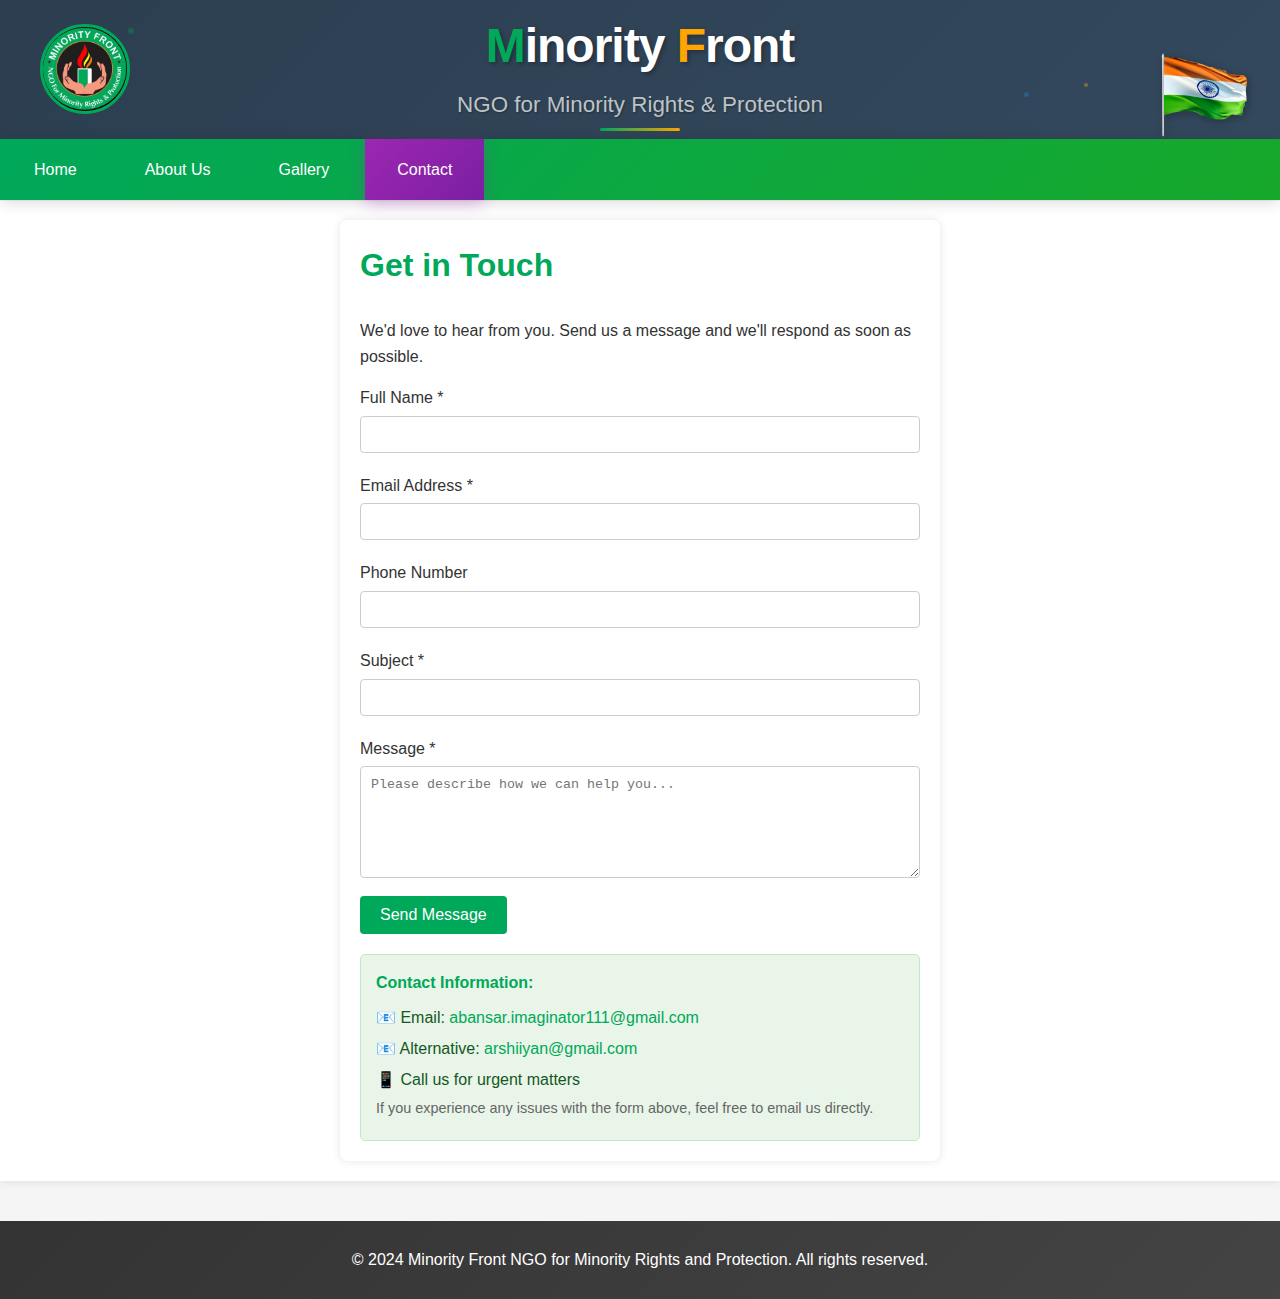
<file: contact.html>
<!DOCTYPE html>
<html lang="en">
<head>
    <meta charset="UTF-8">
    <meta name="viewport" content="width=device-width, initial-scale=1.0">
    <title>Contact Us - Minority Front</title>
    <link rel="stylesheet" href="styles.css">
    <style>
      

        .content {
            padding: 20px;
        }

        .contact-form {
            max-width: 600px;
            margin: 0 auto;
            background: #fff;
            padding: 20px;
            border-radius: 8px;
            box-shadow: 0 0 10px rgba(0, 0, 0, 0.1);
        }

        .contact-form h2 {
            margin-top: 0;
            font-size: 2em;
            color: #00a85a; /* Match the header color */
        }

        .contact-form label {
            display: block;
            margin: 10px 0 5px;
        }

        .contact-form input,
        .contact-form textarea {
            width: 100%;
            padding: 10px;
            margin-bottom: 10px;
            border: 1px solid #ccc;
            border-radius: 4px;
        }

        .contact-form button {
            background-color: #00a85a; /* Button color */
            color: #fff;
            border: none;
            padding: 10px 20px;
            border-radius: 4px;
            cursor: pointer;
            font-size: 1em;
        }

        .contact-form button:hover {
            background-color: #17a82a; /* Darker green for hover effect */
        }

        footer {
            background-color: #444;
            color: #fff;
            text-align: center;
            padding: 10px 0;
            margin-top: 40px;
        }
    </style>
</head>
<body>
    <header style="background: linear-gradient(135deg, #2c3e50, #34495e); color: #fff; padding: 8px 20px; display: flex; align-items: center; justify-content: center; position: relative; overflow: hidden; box-shadow: 0 4px 20px rgba(0,0,0,0.15); transition: all 0.3s ease;">
        <!-- Animated background particles -->
        <div class="bg-particle" style="position: absolute; top: 20%; left: 10%; width: 6px; height: 6px; background: rgba(0,168,90,0.3); border-radius: 50%; animation: float 6s ease-in-out infinite;"></div>
        <div class="bg-particle" style="position: absolute; top: 60%; right: 15%; width: 4px; height: 4px; background: rgba(255,165,0,0.4); border-radius: 50%; animation: float 8s ease-in-out infinite 2s;"></div>
        <div class="bg-particle" style="position: absolute; bottom: 30%; left: 80%; width: 5px; height: 5px; background: rgba(33,150,243,0.3); border-radius: 50%; animation: float 7s ease-in-out infinite 4s;"></div>
        
        <img src="assets/logo2.jpg" alt="logo" class="logo" style="width: 90px; height: 90px; border-radius: 50%; border: 3px solid #00a85a; margin-left: 20px; position: absolute; left: 20px; transition: all 0.4s cubic-bezier(0.4, 0, 0.2, 1); cursor: pointer; z-index: 10;" onmouseover="this.style.transform='scale(1.1) rotate(5deg)'; this.style.borderColor='#ffa500'; this.style.boxShadow='0 8px 25px rgba(0,168,90,0.4)'" onmouseout="this.style.transform='scale(1) rotate(0deg)'; this.style.borderColor='#00a85a'; this.style.boxShadow='none'">
        
        <div class="title-container" style="display: flex; flex-direction: column; align-items: center; position: relative; z-index: 5;">
            <h1 style="margin: 0; padding: 0; font-size: 3em; font-weight: 700; letter-spacing: -1px; text-shadow: 2px 2px 4px rgba(0,0,0,0.3); transition: all 0.3s ease; cursor: pointer;" onmouseover="this.style.transform='scale(1.05)'; this.style.textShadow='3px 3px 6px rgba(0,0,0,0.5)'" onmouseout="this.style.transform='scale(1)'; this.style.textShadow='2px 2px 4px rgba(0,0,0,0.3)'">
                <span style="color: #00a85a; transition: color 0.3s ease;">M</span>inority 
                <span style="color: #ffa500; transition: color 0.3s ease;">F</span>ront
            </h1>
            <h2 style="margin: 2px 0 0 0; padding: 0; font-size: 1.4em; font-weight: 400; color: #bdc3c7; text-shadow: 1px 1px 2px rgba(0,0,0,0.3); animation: fadeInUp 1s ease-out 0.5s both;">NGO for Minority Rights & Protection</h2>
            <div style="width: 80px; height: 3px; background: linear-gradient(90deg, #00a85a, #ffa500); margin-top: 5px; border-radius: 2px; animation: fadeInUp 1s ease-out 0.8s both;"></div>
        </div>
        
        <img src="assets/flag2.png" alt="flag" class="flag" style="width: 120px; height: auto; position: absolute; right: 15px; top: 72%; transform: translateY(-50%); transition: all 0.4s cubic-bezier(0.4, 0, 0.2, 1); cursor: pointer; z-index: 10; filter: drop-shadow(2px 2px 4px rgba(0,0,0,0.3));" onmouseover="this.style.transform='translateY(-50%) scale(1.1) rotate(-3deg)'; this.style.filter='drop-shadow(3px 3px 6px rgba(0,0,0,0.4)) brightness(1.1)'" onmouseout="this.style.transform='translateY(-50%) scale(1) rotate(0deg)'; this.style.filter='drop-shadow(2px 2px 4px rgba(0,0,0,0.3))'">
    </header>
    
    <nav style="background: linear-gradient(135deg, #34495e, #2c3e50); padding: 0; text-align: center; box-shadow: 0 2px 15px rgba(0,0,0,0.15); position: sticky; top: 0; z-index: 1000; backdrop-filter: blur(10px);">
        <a href="index.html" class="nav-link" style="display: inline-block; color: white; text-decoration: none; padding: 18px 32px; margin: 0 2px; transition: all 0.4s cubic-bezier(0.4, 0, 0.2, 1); font-weight: 500; position: relative; overflow: hidden;" onmouseover="this.style.background='linear-gradient(135deg, #00a85a, #17a82a)'; this.style.transform='translateY(-3px)'; this.style.boxShadow='0 8px 20px rgba(0,168,90,0.3)'" onmouseout="this.style.background='transparent'; this.style.transform='translateY(0)'; this.style.boxShadow='none'">
            <span style="position: relative; z-index: 2;">Home</span>
        </a>
        <a href="about.html" class="nav-link" style="display: inline-block; color: white; text-decoration: none; padding: 18px 32px; margin: 0 2px; transition: all 0.4s cubic-bezier(0.4, 0, 0.2, 1); font-weight: 500; position: relative; overflow: hidden;" onmouseover="this.style.background='linear-gradient(135deg, #ffa500, #ff8f00)'; this.style.transform='translateY(-3px)'; this.style.boxShadow='0 8px 20px rgba(255,165,0,0.3)'" onmouseout="this.style.background='transparent'; this.style.transform='translateY(0)'; this.style.boxShadow='none'">
            <span style="position: relative; z-index: 2;">About Us</span>
        </a>
        <a href="gallery.html" class="nav-link" style="display: inline-block; color: white; text-decoration: none; padding: 18px 32px; margin: 0 2px; transition: all 0.4s cubic-bezier(0.4, 0, 0.2, 1); font-weight: 500; position: relative; overflow: hidden;" onmouseover="this.style.background='linear-gradient(135deg, #2196f3, #1976d2)'; this.style.transform='translateY(-3px)'; this.style.boxShadow='0 8px 20px rgba(33,150,243,0.3)'" onmouseout="this.style.background='transparent'; this.style.transform='translateY(0)'; this.style.boxShadow='none'">
            <span style="position: relative; z-index: 2;">Gallery</span>
        </a>
        <a href="contact.html" class="nav-link active" style="display: inline-block; color: white; text-decoration: none; padding: 18px 32px; margin: 0 2px; transition: all 0.4s cubic-bezier(0.4, 0, 0.2, 1); font-weight: 500; position: relative; overflow: hidden; background: linear-gradient(135deg, #9c27b0, #7b1fa2); box-shadow: 0 4px 15px rgba(156,39,176,0.3);" onmouseover="this.style.transform='translateY(-3px)'; this.style.boxShadow='0 8px 20px rgba(156,39,176,0.4)'" onmouseout="this.style.transform='translateY(0)'; this.style.boxShadow='0 4px 15px rgba(156,39,176,0.3)'">
            <span style="position: relative; z-index: 2;">Contact</span>
        </a>
    </nav>

    <div class="content">
        <section class="contact-form">
            <h2>Get in Touch</h2>
            <p>We'd love to hear from you. Send us a message and we'll respond as soon as possible.</p>
            <form action="https://formspree.io/f/arshiiyan@gmail.com" method="POST">
                <label for="name">Full Name *</label>
                <input type="text" id="name" name="name" required>

                <label for="email">Email Address *</label>
                <input type="email" id="email" name="_replyto" required>

                <label for="phone">Phone Number</label>
                <input type="tel" id="phone" name="phone">

                <label for="subject">Subject *</label>
                <input type="text" id="subject" name="subject" required>

                <label for="message">Message *</label>
                <textarea id="message" name="message" rows="6" required placeholder="Please describe how we can help you..."></textarea>

                <input type="hidden" name="_subject" value="New Contact Form Submission - Minority Front">
                <input type="text" name="_gotcha" style="display:none" tabindex="-1">
                
                <button type="submit">Send Message</button>
            </form>
            
            <div style="margin-top: 20px; padding: 15px; background: #e8f5e8; border: 1px solid #c3e6cb; border-radius: 5px; color: #155724;">
                <h4 style="margin: 0 0 10px 0; color: #00a85a;">Contact Information:</h4>
                <p style="margin: 5px 0;">📧 Email: <a href="mailto:abansar.imaginator111@gmail.com" style="color: #00a85a; text-decoration: none;">abansar.imaginator111@gmail.com</a></p>
                <p style="margin: 5px 0;">📧 Alternative: <a href="mailto:arshiiyan@gmail.com" style="color: #00a85a; text-decoration: none;">arshiiyan@gmail.com</a></p>
                <p style="margin: 5px 0;">📱 Call us for urgent matters</p>
                <p style="margin: 5px 0; font-size: 0.9em; color: #666;">If you experience any issues with the form above, feel free to email us directly.</p>
            </div>
        </section>
    </div>

    <footer>
        <p>&copy; 2024 Minority Front NGO for Minority Rights and Protection. All rights reserved.</p>
    </footer>
</body>
</html>
</file>
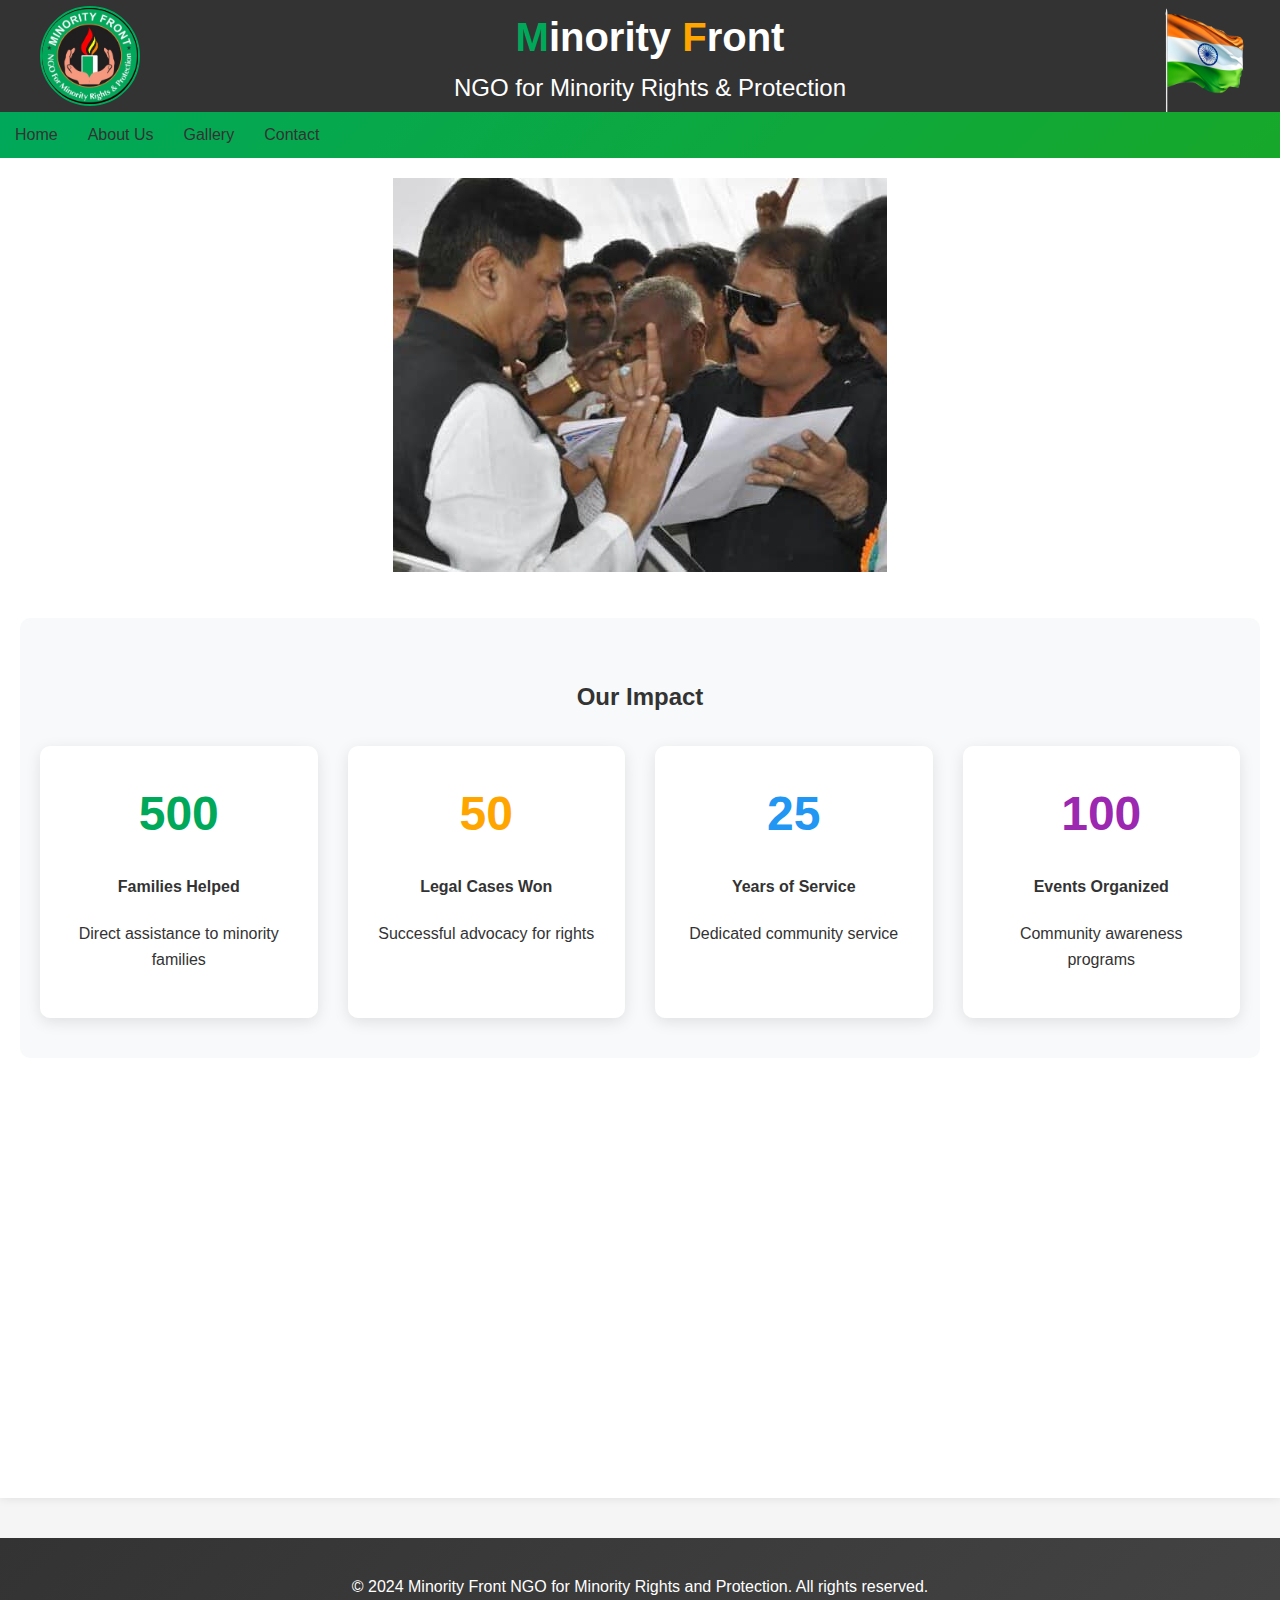
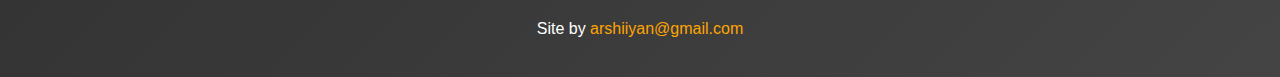
<file: index_backup.html>
<!DOCTYPE html>
<html lang="en">
<head>
    <meta charset="UTF-8">
    <meta name="viewport" content="width=device-width, initial-scale=1.0">
    <title>Minority Front </title>
        <title>NGO for Minority Rights and Protection</title>
    <link rel="stylesheet" href="styles.css">
    <link rel="html" href="contact.html">
    <link rel="html" href="gallery.html">
</head>
<body>
    <header>
        <img src="assets/logo2.jpg" alt="logo" class="logo">
        <div class="title-container">
            <h1><span class="green">M</span>inority <span class="orange">F</span>ront</h1>
            <h2>NGO for Minority Rights & Protection</h2>
            <img src="assets/flag2.png" alt="flag" class="flag">
        </div>
    </header>
    
    <nav>
        <a href="index.html">Home</a>
        <a href="about.html">About Us</a>
        <a href="gallery.html">Gallery</a>
        <a href="contact.html">Contact</a>
    </nav>

    <div class="content">
        <section id="about" class="intro">
            <div class="image-container">
                <div class="image-wrapper">
                    <img src="assets/photo8.jpg" alt="image1" class="image1 hero-bg-img">
                    <img src="assets/photo12.jpg" alt="image2" class="image2 hero-bg-img">
                    <img src="assets/photo1.jpg" alt="image3" class="image3 hero-bg-img">
                    <div class="overlay">
                        <h2>Welcome to Minority Front NGO</h2>
                        <p>Advocating for the rights and protection of minority communities. Our mission is to ensure every voice is heard and every individual is treated with dignity and respect.</p>
                        <a href="contact.html" class="cta">Contact Us</a>
                    </div>
                </div>
            </div>
        </section>
        
        <section id="impact" style="background:#f8f9fa;padding:40px 20px;margin:40px 0;border-radius:10px;">
            <h2 style="text-align:center;margin-bottom:30px;">Our Impact</h2>
            <div style="display:grid;grid-template-columns:repeat(auto-fit,minmax(200px,1fr));gap:30px;text-align:center;">
                <div class="counter-card" style="background:#fff;padding:30px;border-radius:10px;box-shadow:0 4px 15px rgba(0,0,0,0.1);transition:transform 0.3s ease;">
                    <div class="counter" data-target="500" style="font-size:3em;font-weight:bold;color:#00a85a;">0</div>
                    <h4>Families Helped</h4>
                    <p>Direct assistance to minority families</p>
                </div>
                <div class="counter-card" style="background:#fff;padding:30px;border-radius:10px;box-shadow:0 4px 15px rgba(0,0,0,0.1);transition:transform 0.3s ease;">
                    <div class="counter" data-target="50" style="font-size:3em;font-weight:bold;color:#ffa500;">0</div>
                    <h4>Legal Cases Won</h4>
                    <p>Successful advocacy for rights</p>
                </div>
                <div class="counter-card" style="background:#fff;padding:30px;border-radius:10px;box-shadow:0 4px 15px rgba(0,0,0,0.1);transition:transform 0.3s ease;">
                    <div class="counter" data-target="25" style="font-size:3em;font-weight:bold;color:#2196f3;">0</div>
                    <h4>Years of Service</h4>
                    <p>Dedicated community service</p>
                </div>
                <div class="counter-card" style="background:#fff;padding:30px;border-radius:10px;box-shadow:0 4px 15px rgba(0,0,0,0.1);transition:transform 0.3s ease;">
                    <div class="counter" data-target="100" style="font-size:3em;font-weight:bold;color:#9c27b0;">0</div>
                    <h4>Events Organized</h4>
                    <p>Community awareness programs</p>
                </div>
            </div>
        </section>
        
        <section id="mission-cards" style="margin:40px 0;">
            <h2 style="text-align:center;margin-bottom:30px;">Our Core Values</h2>
            <div style="display:grid;grid-template-columns:repeat(auto-fit,minmax(280px,1fr));gap:25px;">
                <div class="value-card" style="background:linear-gradient(135deg,#00a85a,#17a82a);color:white;padding:30px;border-radius:15px;cursor:pointer;transition:all 0.3s ease;" onmouseover="this.style.transform='translateY(-10px) scale(1.02)'" onmouseout="this.style.transform='translateY(0) scale(1)'">
                    <div style="font-size:3em;margin-bottom:15px;">⚖️</div>
                    <h3>Justice & Equality</h3>
                    <p>Fighting for equal rights and opportunities for all minority communities across India.</p>
                </div>
                <div class="value-card" style="background:linear-gradient(135deg,#ffa500,#ff8f00);color:white;padding:30px;border-radius:15px;cursor:pointer;transition:all 0.3s ease;" onmouseover="this.style.transform='translateY(-10px) scale(1.02)'" onmouseout="this.style.transform='translateY(0) scale(1)'">
                    <div style="font-size:3em;margin-bottom:15px;">🤝</div>
                    <h3>Unity & Harmony</h3>
                    <p>Promoting interfaith dialogue and cultural understanding to build a harmonious society.</p>
                </div>
                <div class="value-card" style="background:linear-gradient(135deg,#2196f3,#1976d2);color:white;padding:30px;border-radius:15px;cursor:pointer;transition:all 0.3s ease;" onmouseover="this.style.transform='translateY(-10px) scale(1.02)'" onmouseout="this.style.transform='translateY(0) scale(1)'">
                    <div style="font-size:3em;margin-bottom:15px;">📚</div>
                    <h3>Education & Empowerment</h3>
                    <p>Empowering communities through education, skill development, and awareness programs.</p>
                </div>
            </div>
        </section>
    </div>

    <!-- Interactive JavaScript -->
    <script>
        // Counter Animation
        function animateCounters() {
            const counters = document.querySelectorAll('.counter');
            counters.forEach(counter => {
                const target = parseInt(counter.getAttribute('data-target'));
                const count = parseInt(counter.innerText);
                const increment = target / 100;
                
                if (count < target) {
                    counter.innerText = Math.ceil(count + increment);
                    setTimeout(() => animateCounters(), 20);
                }
            });
        }

        // Intersection Observer for animations
        const observerOptions = {
            threshold: 0.3,
            rootMargin: '0px 0px -50px 0px'
        };

        const observer = new IntersectionObserver((entries) => {
            entries.forEach(entry => {
                if (entry.isIntersecting) {
                    entry.target.style.opacity = '1';
                    entry.target.style.transform = 'translateY(0)';
                    
                    // Start counter animation when section is visible
                    if (entry.target.id === 'impact') {
                        animateCounters();
                    }
                }
            });
        }, observerOptions);

        // Observe sections for scroll animations
        document.addEventListener('DOMContentLoaded', () => {
            const sections = document.querySelectorAll('section');
            sections.forEach(section => {
                section.style.opacity = '0';
                section.style.transform = 'translateY(30px)';
                section.style.transition = 'all 0.6s ease-out';
                observer.observe(section);
            });

            // Add hover effects to counter cards
            const counterCards = document.querySelectorAll('.counter-card');
            counterCards.forEach(card => {
                card.addEventListener('mouseenter', () => {
                    card.style.transform = 'translateY(-10px) scale(1.05)';
                    card.style.boxShadow = '0 8px 25px rgba(0,0,0,0.15)';
                });
                
                card.addEventListener('mouseleave', () => {
                    card.style.transform = 'translateY(0) scale(1)';
                    card.style.boxShadow = '0 4px 15px rgba(0,0,0,0.1)';
                });
            });

            // Smooth scroll for navigation links
            document.querySelectorAll('nav a[href^="#"]').forEach(anchor => {
                anchor.addEventListener('click', function (e) {
                    e.preventDefault();
                    const target = document.querySelector(this.getAttribute('href'));
                    if (target) {
                        target.scrollIntoView({
                            behavior: 'smooth',
                            block: 'start'
                        });
                    }
                });
            });
        });

        // Parallax effect for hero section
        window.addEventListener('scroll', () => {
            const scrolled = window.pageYOffset;
            const parallax = document.querySelector('.image-wrapper');
            if (parallax) {
                const speed = scrolled * 0.5;
                parallax.style.transform = `translateY(${speed}px)`;
            }
        });
    </script>

    <footer>
        <p>&copy; 2024 Minority Front NGO for Minority Rights and Protection. All rights reserved.</p>
        <p>Site by <a href="mailto:arshiiyan@gmail.com" style="color:#ffa500;">arshiiyan@gmail.com</a></p>
    </footer>

</body>
</html>
</file>
<file: styles.css>
/* General Styles */
body {
    font-family: 'Arial', sans-serif;
    line-height: 1.6;
    margin: 0;
    padding: 0;
    background-color: #f5f5f5;
    color: #333;
    scroll-behavior: smooth;
}

/* Enhanced Interactive Elements */
* {
    box-sizing: border-box;
}

/* Custom scrollbar */
::-webkit-scrollbar {
    width: 12px;
}

::-webkit-scrollbar-track {
    background: #f1f1f1;
}

::-webkit-scrollbar-thumb {
    background: linear-gradient(180deg, #00a85a, #17a82a);
    border-radius: 6px;
}

::-webkit-scrollbar-thumb:hover {
    background: linear-gradient(180deg, #17a82a, #00a85a);
}

.container {
    max-width: 1200px;
    margin: auto;
    padding: 20px;
}

/* Header Styles */
.green {
    color: #00a85a; /* Green color */
}

.orange {
    color: #ffa500; /* Orange color */
}

header {
    background: #333;
    color: #fff;
    padding: 5px;
    display: flex;
    align-items: center;
    justify-content: center;
}

header h1, header h2 {
    margin: 0;
    padding: 0;
}

header h1 {
    font-size: 2.5em;
    margin-left: 20px;
}

header h2 {
    font-size: 1.5em;
    font-weight: normal;
    margin-left: 20px;
}

/* Adjusting the flex direction to column for h1 and h2 */
header .title-container {
    display: flex;
    flex-direction: column;
    padding-left: 0%;
    align-items: center; /* Center h1 and h2 horizontally */
}

header img.logo {
    width: 100px;
    height: 100px;
    border-radius: 100%;
    border: 2px solid #00a85a;
    margin-left: 20px;
    position: absolute; /* Remove from normal flow to center h1 and h2 */
    left: 20px; /* Keep the logo on the left */
}

header img.flag {
    width: 110px;
    height: 120px;
    margin-top: -11px;
    margin-left: 80px;
    position: absolute; /* Remove from normal flow to center h1 and h2 */
    right: 20px; /* Keep the logo on the left */
}

/* Enhanced Mobile Responsive Styles */
@media (max-width: 768px) {
    /* Container adjustments */
    .container {
        padding: 10px;
    }

    /* Header improvements for mobile */
    header {
        flex-direction: column;
        padding: 15px 10px !important;
        text-align: center;
        position: relative;
    }

    header img.logo {
        position: relative !important;
        left: auto !important;
        width: 70px !important;
        height: 70px !important;
        margin: 0 auto 10px auto !important;
        display: block;
    }
    
    header img.flag {
        position: relative !important;
        right: auto !important;
        top: auto !important;
        transform: none !important;
        width: 80px !important;
        height: auto !important;
        margin: 10px auto 0 auto !important;
        display: block;
    }

    header .title-container {
        order: 0;
        margin: 10px 0;
    }

    header h1 {
        font-size: 2.2em !important;
        text-align: center;
        margin: 0 !important;
        line-height: 1.2;
    }

    header h2 {
        font-size: 1.1em !important;
        text-align: center;
        margin: 5px 0 0 0 !important;
    }

    /* Navigation improvements - Keep horizontal on mobile */
    nav {
        flex-direction: row !important;
        flex-wrap: wrap !important;
        justify-content: center !important;
        text-align: center;
        padding: 5px 0 !important;
    }

    nav a {
        display: inline-block !important;
        padding: 12px 16px !important;
        margin: 2px 1px !important;
        border-radius: 5px;
        font-size: 0.9em;
        flex: 1;
        min-width: 70px;
        max-width: 90px;
    }

    /* Content sections */
    .content {
        padding: 15px 10px;
    }

    /* Intro section mobile */
    .intro {
        flex-direction: column;
        text-align: center;
        padding: 20px 10px;
    }

    .intro .image-container {
        width: 100%;
        margin-bottom: 20px;
    }

    .intro .text-container {
        width: 100%;
        text-align: center;
    }

    .intro h2 {
        font-size: 1.8em;
        margin-bottom: 15px;
    }

    .intro p {
        font-size: 1em;
        line-height: 1.6;
        margin-bottom: 15px;
    }

    /* Values section mobile */
    .values {
        grid-template-columns: 1fr !important;
        gap: 15px;
        padding: 20px 10px;
    }

    .values .value {
        padding: 20px 15px;
        margin-bottom: 15px;
    }

    /* Impact stats mobile */
    .impact-stats {
        flex-direction: column;
        gap: 15px;
        padding: 20px 10px;
    }

    .stat-item {
        flex: 1;
        text-align: center;
        margin-bottom: 15px;
    }

    .stat-number {
        font-size: 2.5em !important;
    }

    /* Gallery mobile improvements */
    .gallery {
        grid-template-columns: repeat(2, 1fr) !important;
        gap: 8px;
        padding: 15px;
    }

    .gallery-item img {
        width: 100%;
        height: auto;
        border-radius: 8px;
    }

    /* Contact form mobile */
    .contact-form {
        margin: 15px 10px;
        padding: 20px 15px;
    }

    .contact-form input,
    .contact-form textarea {
        font-size: 16px; /* Prevents zoom on iOS */
        padding: 12px;
        margin-bottom: 15px;
    }

    .contact-form button {
        width: 100%;
        padding: 15px;
        font-size: 1.1em;
    }

    /* About page hero section mobile */
    .hero-about {
        padding: 50px 15px 40px 15px !important;
        margin: -15px -10px 30px -10px !important;
    }

    .hero-about h1 {
        font-size: 2.2em !important;
    }

    .hero-about p {
        font-size: 1em !important;
        line-height: 1.6;
    }

    /* Hide decorative elements on mobile */
    .bg-particle {
        display: none !important;
    }

    /* Text sizing improvements */
    h1 {
        font-size: 2em !important;
        line-height: 1.3;
    }

    h2 {
        font-size: 1.5em !important;
        line-height: 1.4;
    }

    h3 {
        font-size: 1.3em !important;
    }

    p, li {
        font-size: 0.95em;
        line-height: 1.6;
    }

    /* Buttons mobile optimization */
    button, .btn {
        min-height: 44px; /* Touch-friendly size */
        font-size: 1em;
        padding: 12px 20px;
    }

    /* Improved spacing */
    section {
        margin-bottom: 25px;
    }

    /* Footer mobile */
    footer {
        text-align: center;
        padding: 20px 15px;
        font-size: 0.9em;
    }
}

/* Navigation Styles */
nav {
    display: flex;
    justify-content: left;
    background-color: #00a85a;
    position: relative;
    z-index: 1000;
}

nav::before {
    content: '';
    position: absolute;
    top: 0;
    left: 0;
    right: 0;
    bottom: 0;
    background: linear-gradient(135deg, #00a85a, #17a82a);
    z-index: -1;
}

nav a {
    color: #fff;
    padding: 14px 20px;
    text-decoration: none;
    text-align: center;
    transition: all 0.3s ease;
    position: relative;
}

nav a::after {
    content: '';
    position: absolute;
    width: 0;
    height: 2px;
    bottom: 0;
    left: 50%;
    background-color: #ffa500;
    transition: all 0.3s ease;
    transform: translateX(-50%);
}

nav a:hover::after {
    width: 80%;
}

nav a:hover {
    background-color: #555;
}

/* Call to Action Button Styles */
.cta {
    display: inline-block;
    background: linear-gradient(45deg, #00a85a, #17a82a);
    color: #fff;
    padding: 12px 25px;
    text-decoration: none;
    border-radius: 25px;
    font-weight: bold;
    transition: all 0.3s ease;
    box-shadow: 0 4px 15px rgba(0, 168, 90, 0.3);
    text-transform: uppercase;
    letter-spacing: 1px;
}

.cta:hover {
    background: linear-gradient(45deg, #17a82a, #00a85a);
    transform: translateY(-2px);
    box-shadow: 0 6px 20px rgba(0, 168, 90, 0.4);
}

/* Enhanced button animations */
button {
    transition: all 0.3s ease;
    position: relative;
    overflow: hidden;
}

button:hover {
    transform: translateY(-1px);
    box-shadow: 0 4px 12px rgba(0, 0, 0, 0.2);
}

button::before {
    content: '';
    position: absolute;
    top: 0;
    left: -100%;
    width: 100%;
    height: 100%;
    background: linear-gradient(90deg, transparent, rgba(255,255,255,0.2), transparent);
    transition: left 0.5s;
}

button:hover::before {
    left: 100%;
}

/* Content Styles */
.content {
    padding: 20px;
    background-color: #fff;
    box-shadow: 0px 0px 10px rgba(0, 0, 0, 0.1);
}

.intro {
    position: relative;
    text-align: center;
    color: white;
    margin-bottom: 20px;
}

.image-container {
    position: relative;
    max-width: 100%;
    overflow: hidden;
}

.image-wrapper {
    position: relative;
    width: 100%;
    height: 400px; /* Adjust based on your image size */
}

.image1 {
    position: absolute;
    top: 0;
    left: 0;
    width: 100%;
    height: 100%;
    object-fit: cover; /* Ensures the image covers the area */
    opacity: 0;
    animation: slide 6s infinite; /* Animation duration and loop */
}

.image3 {
    position: absolute;
    top: 0;
    left: 0;
    width: 100%;
    height: 100%;
    object-fit: contain; /* Ensures the image covers the area */
    opacity: 0;
    animation: slide 6s infinite; /* Animation duration and loop */
}

.image1 {
    animation-delay: 0s; /* Start immediately */
}

.image2 {
    animation-delay: 2s; /* Start after 2 seconds */
}

.image3 {
    animation-delay: 4s; /* Start after 2 seconds */
}

.image4 {
    animation-delay: 6s; /* Start after 2 seconds */
}

@keyframes slide {
    0% {
        opacity: 0;
    }
    10% {
        opacity: 1;
    }
    30% {
        opacity: 1;
    }
    40% {
        opacity: 0;
    }
    100% {
        opacity: 0;
    }
}

.overlay {
    position: absolute;
    top: 0;
    left: 0;
    width: 100%;
    height: 100%;
    display: flex;
    flex-direction: column;
    justify-content: center;
    align-items: center;
    background: rgba(0, 0, 0, 0.5); /* Slightly dark background to make text readable */
    color: #fff;
    opacity: 0;
    transition: opacity 1s ease;
    text-align: center;
    padding: 20px;
}

.image-wrapper:hover .overlay {
    opacity: 1;
}

.overlay h2, .overlay p {
    margin: 0;
    padding: 0;
    padding-right: 5%;
}

/* Qualifications Section */
.qualifications, .photos {
    margin-bottom: 40px;
}

.qualifications h3, .photos h3 {
    font-size: 1.8em;
    border-bottom: 2px solid #333;
    padding-bottom: 10px;
    margin-bottom: 20px;
}

.qualifications ul {
    list-style-type: none;
    padding: 0;
}

.qualifications li {
    font-size: 1.2em;
    margin-bottom: 10px;
}

/* Photos Section */
.photos {
    display: flex;
    flex-wrap: wrap;
    justify-content: space-around;
}

.photos img {
    max-width: 30%;
    margin-bottom: 15px;
    border: 2px solid #333;
    box-shadow: 0px 0px 10px rgba(0, 0, 0, 0.1);
}

/* Dropdown Container */
nav a, 
.dropbtn { /* Make the dropdown button match the navigation links */
    display: inline-block;
    padding: 10px 15px; /* Match the padding with other links */
    text-decoration: none;
    color: #333; /* Same color as other links */
    font-size: 16px; /* Ensure consistent font size */
    background-color: transparent; /* Remove background for consistency */
    border: none;
    cursor: pointer;
    vertical-align: middle; /* Align it vertically with other links */
}

.dropdown {
    position: relative;
    display: inline-block;
    justify-content: space-around;
}

/* Dropdown Content */
.dropdown-content {
    display: none;
    position: absolute;
    background-color: #00a85a;
    min-width: 150px;
    box-shadow: 0px 8px 16px rgba(0, 0, 0, 0.2);
    z-index: 1;
}

.dropdown-content a {
    color: #fff;
    padding: 8px 12px;
    text-decoration: none;
    display: block;
}

.dropdown-content a:hover {
    background-color: #555;
}

/* Show Dropdown on Hover */
.dropdown:hover .dropdown-content {
    display: block;
}

/* Change Button Appearance on Hover */
.dropdown:hover .dropbtn {
    background-color: #ddd;
}

/* Enhanced form elements */
input, textarea, select {
    transition: all 0.3s ease;
    border: 2px solid #ddd;
}

input:focus, textarea:focus, select:focus {
    border-color: #00a85a;
    box-shadow: 0 0 0 3px rgba(0, 168, 90, 0.1);
    outline: none;
    transform: translateY(-2px);
}

/* Footer Styles */
footer {
    background: linear-gradient(135deg, #333, #444);
    color: #fff;
    text-align: center;
    padding: 20px 0;
    margin-top: 40px;
}

footer a {
    color: #ffa500;
    text-decoration: none;
    transition: color 0.3s ease;
}

footer a:hover {
    color: #ffb733;
}

/* Add scroll to top animation */
@keyframes fadeInUp {
    from {
        opacity: 0;
        transform: translateY(30px);
    }
    to {
        opacity: 1;
        transform: translateY(0);
    }
}

.content section {
    animation: fadeInUp 0.6s ease-out;
}

/* Mobile responsiveness improvements */
@media (max-width: 768px) {
    .cta {
        padding: 10px 20px;
        font-size: 0.9em;
    }
    
    nav {
        flex-wrap: wrap;
    }
    
    nav a {
        flex: 1;
        min-width: 80px;
        text-align: center;
    }
}

/* Additional mobile breakpoints */
@media (max-width: 480px) {
    /* Extra small devices */
    header h1 {
        font-size: 1.8em !important;
    }
    
    header h2 {
        font-size: 1em !important;
    }
    
    .gallery {
        grid-template-columns: 1fr !important;
        gap: 10px;
    }
    
    .stat-number {
        font-size: 2em !important;
    }
    
    .hero-about h1 {
        font-size: 1.8em !important;
    }
    
    nav a {
        padding: 10px 8px !important;
        font-size: 0.8em !important;
        min-width: 60px !important;
        max-width: 80px !important;
    }
}

@media (min-width: 769px) and (max-width: 1024px) {
    /* Tablet styles */
    .container {
        padding: 20px 30px;
    }
    
    header h1 {
        font-size: 2.8em;
    }
    
    .gallery {
        grid-template-columns: repeat(3, 1fr);
        gap: 15px;
    }
    
    nav a {
        padding: 16px 28px;
    }
}
</file>
